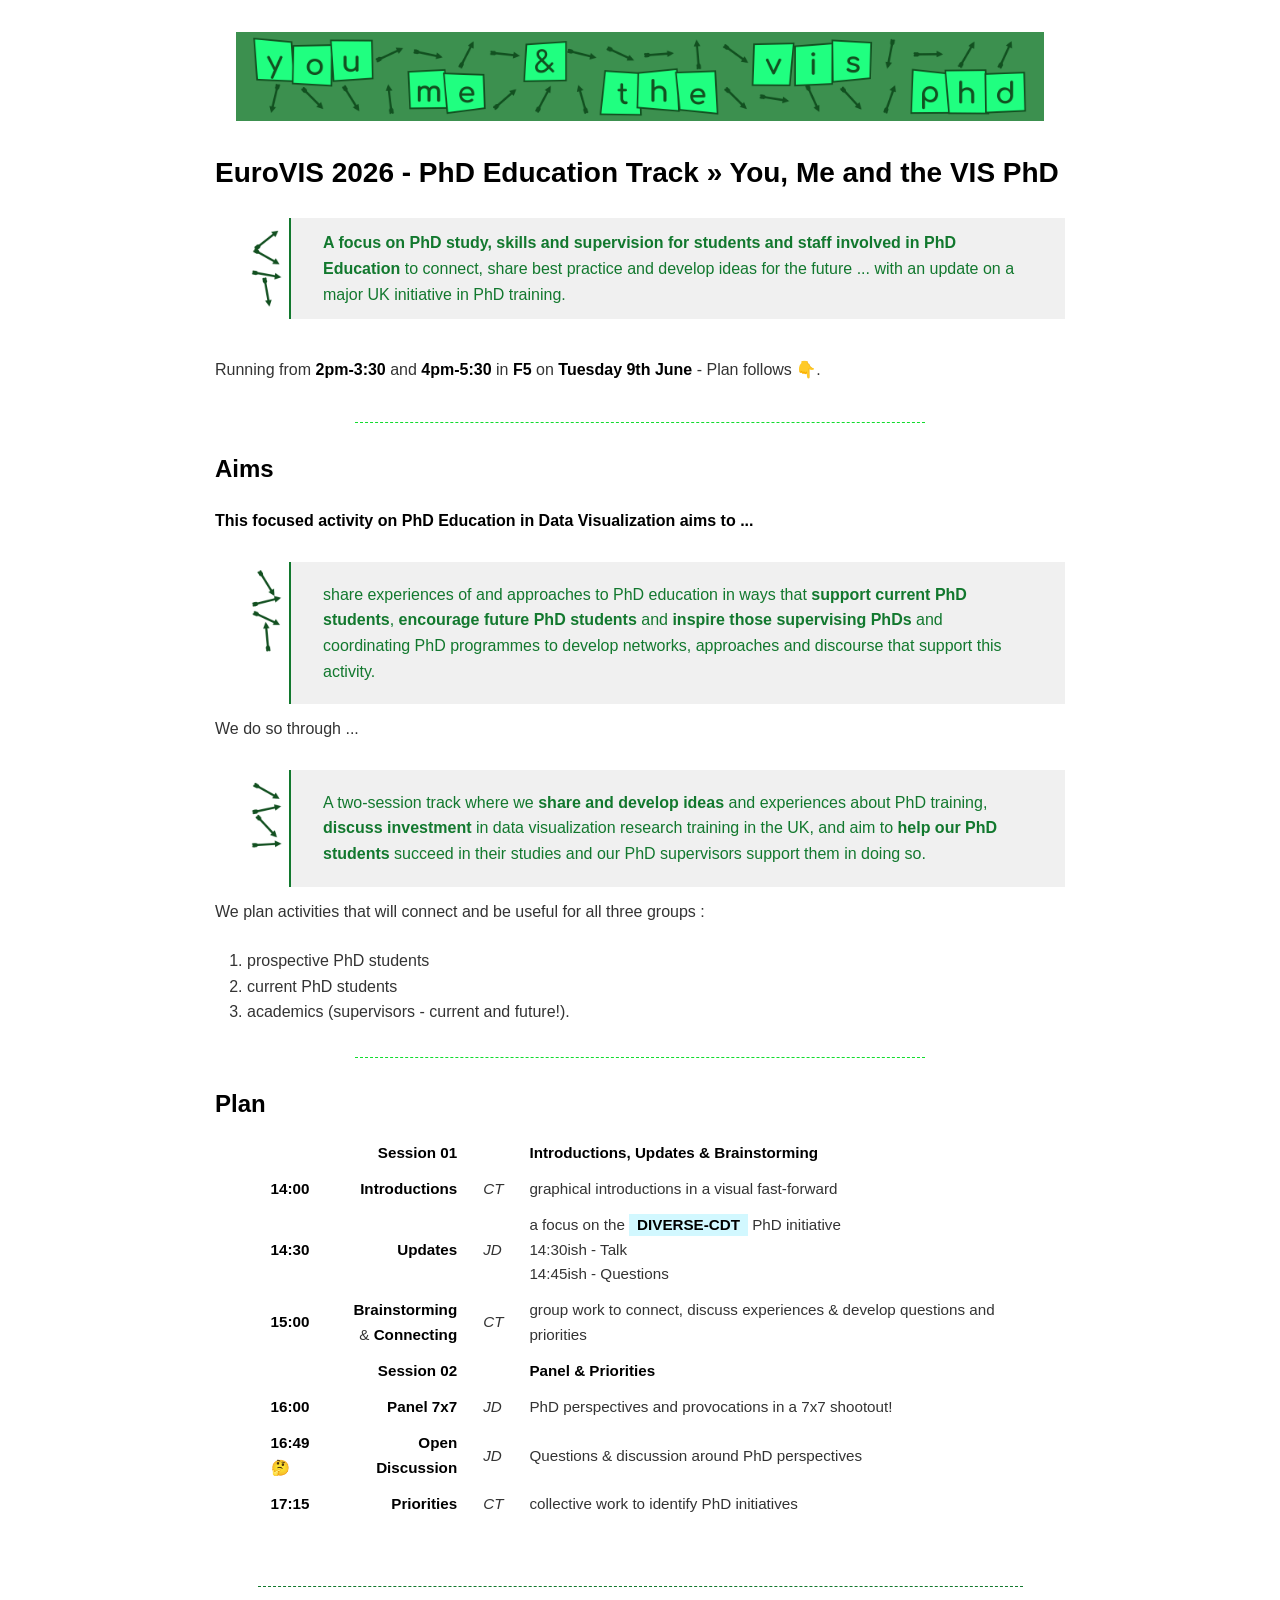
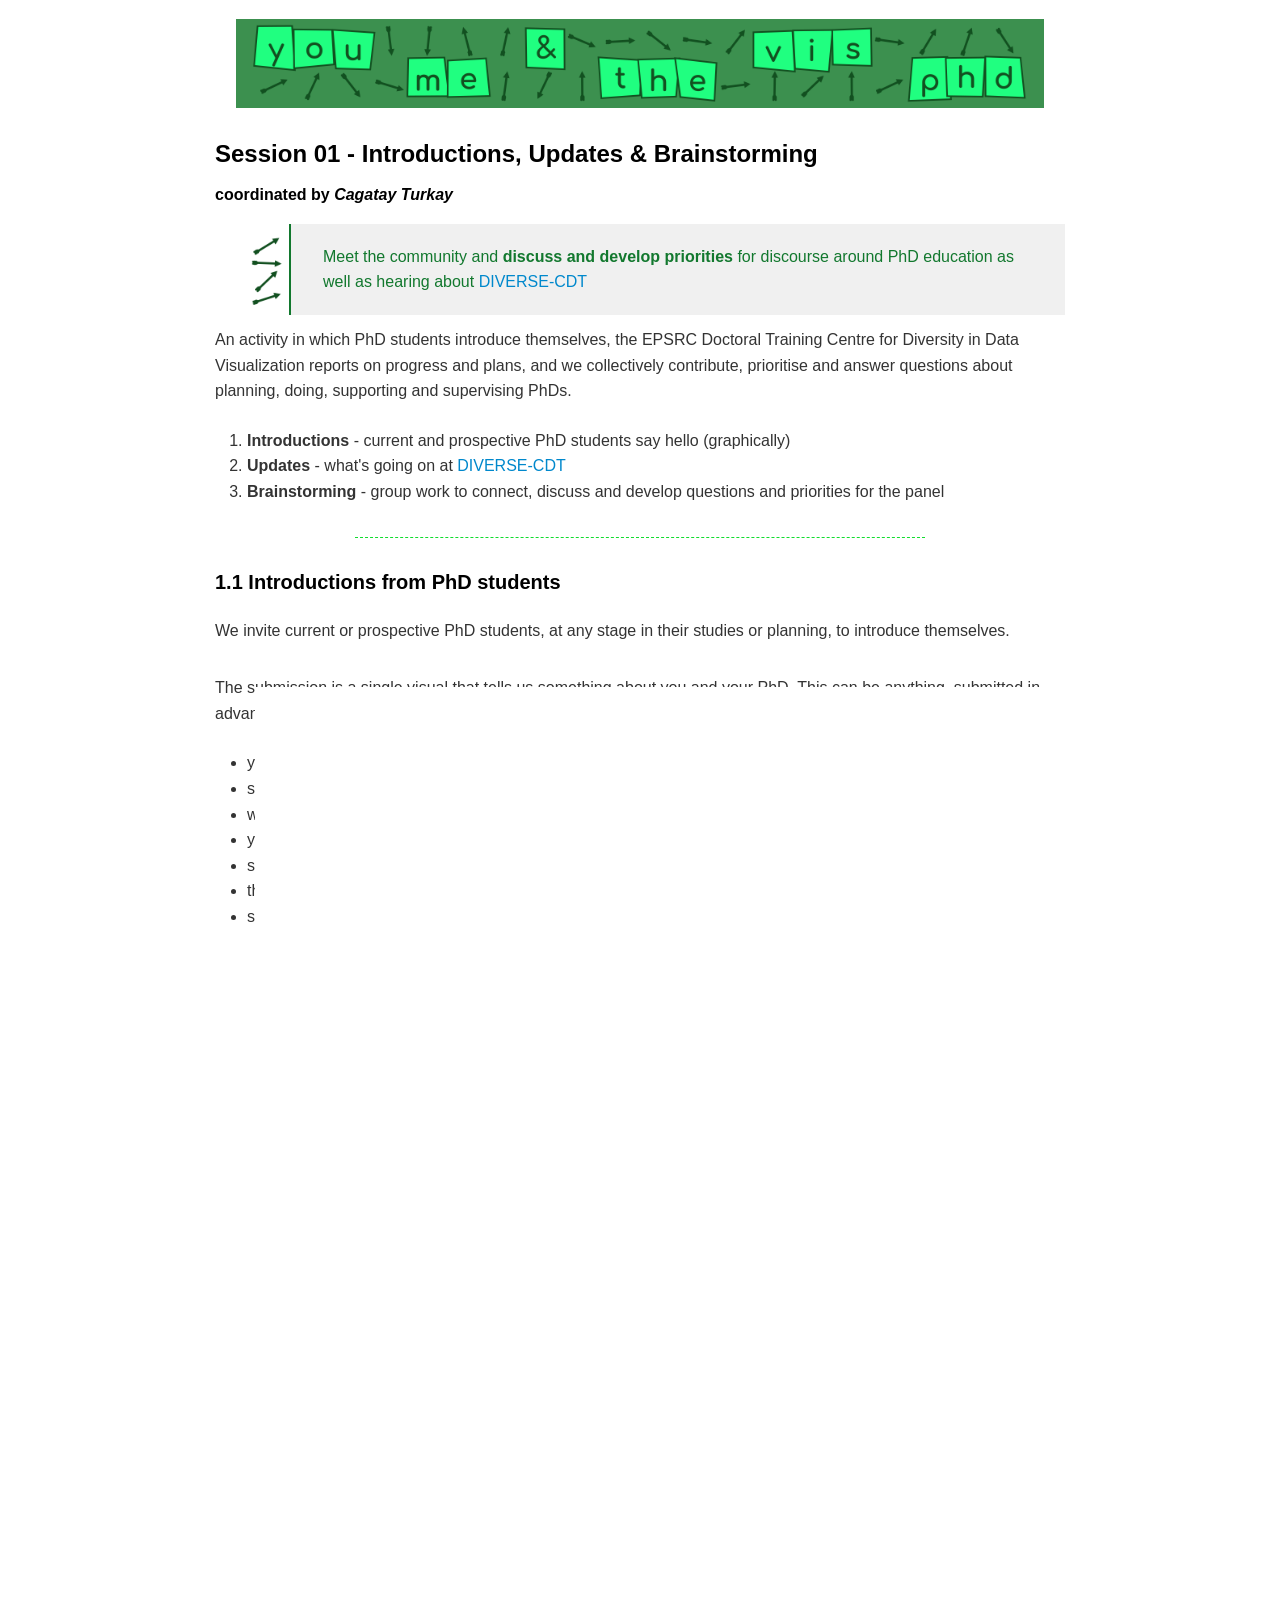
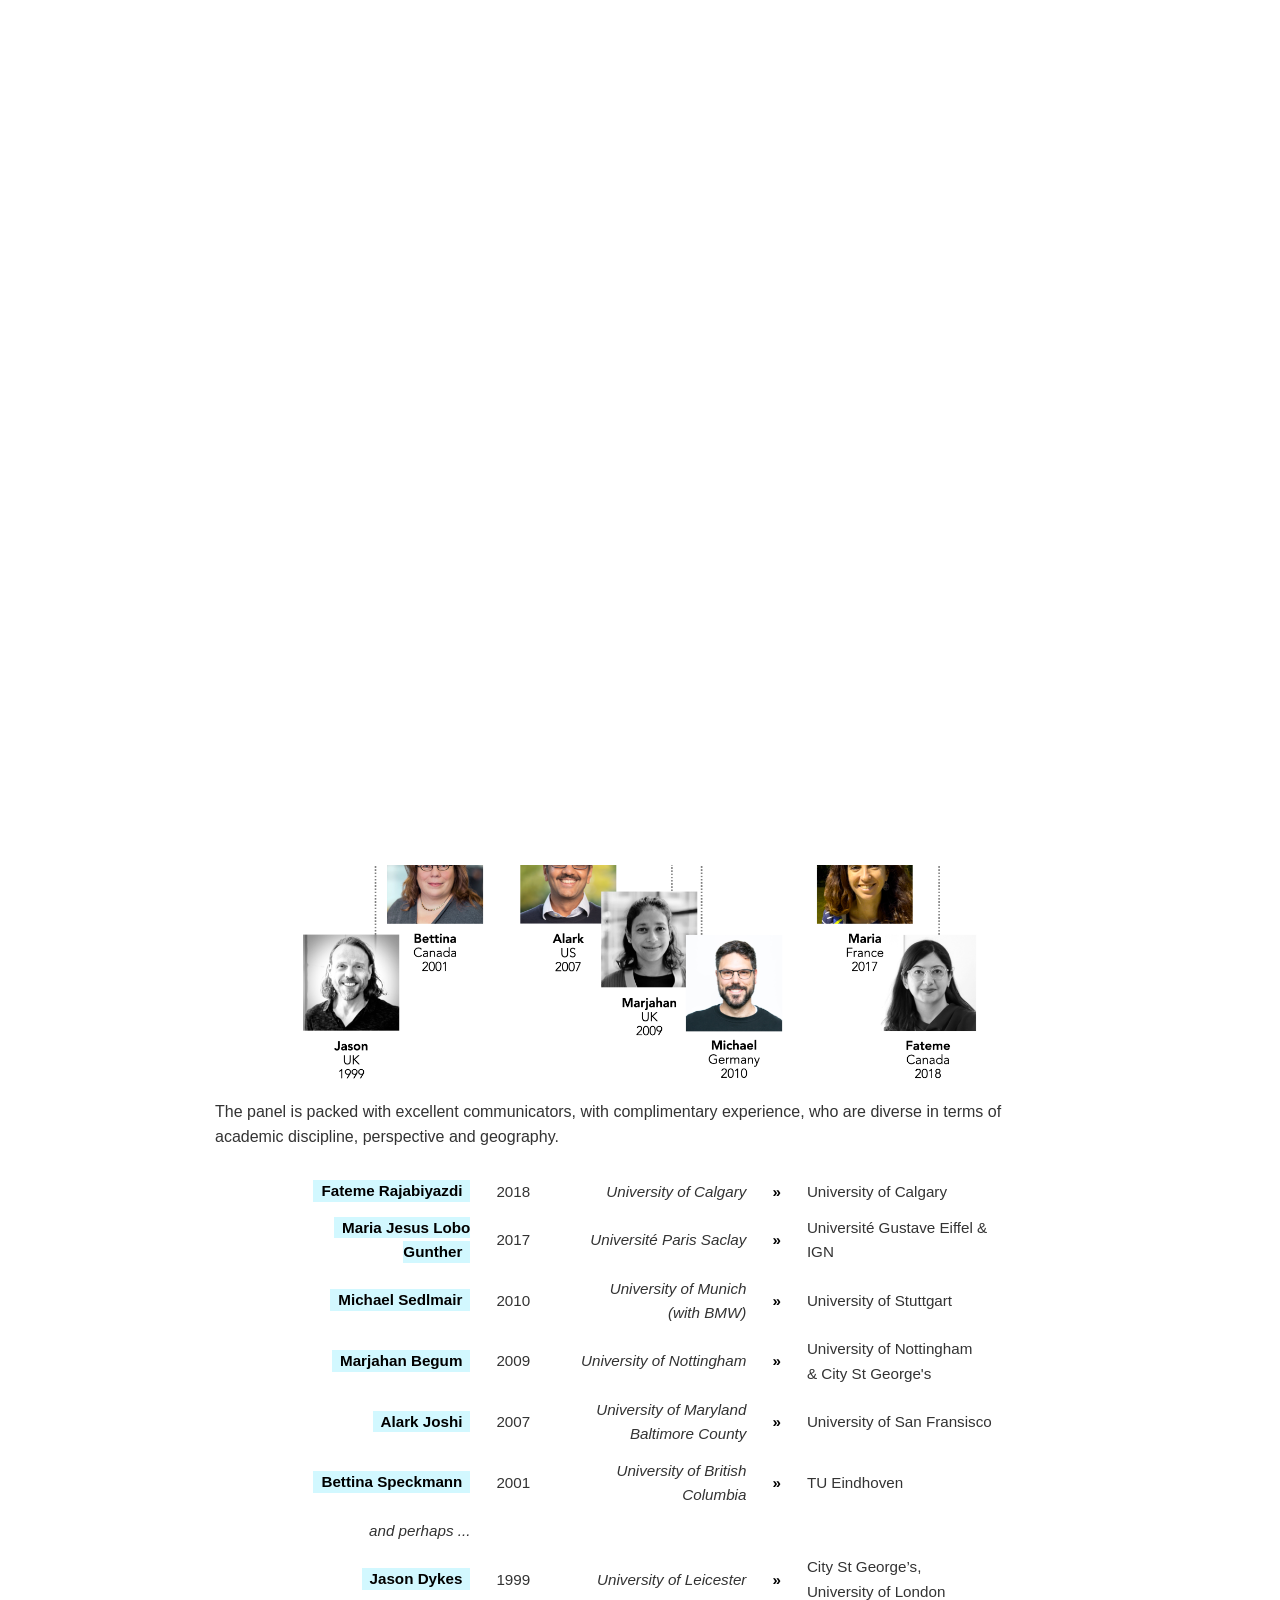
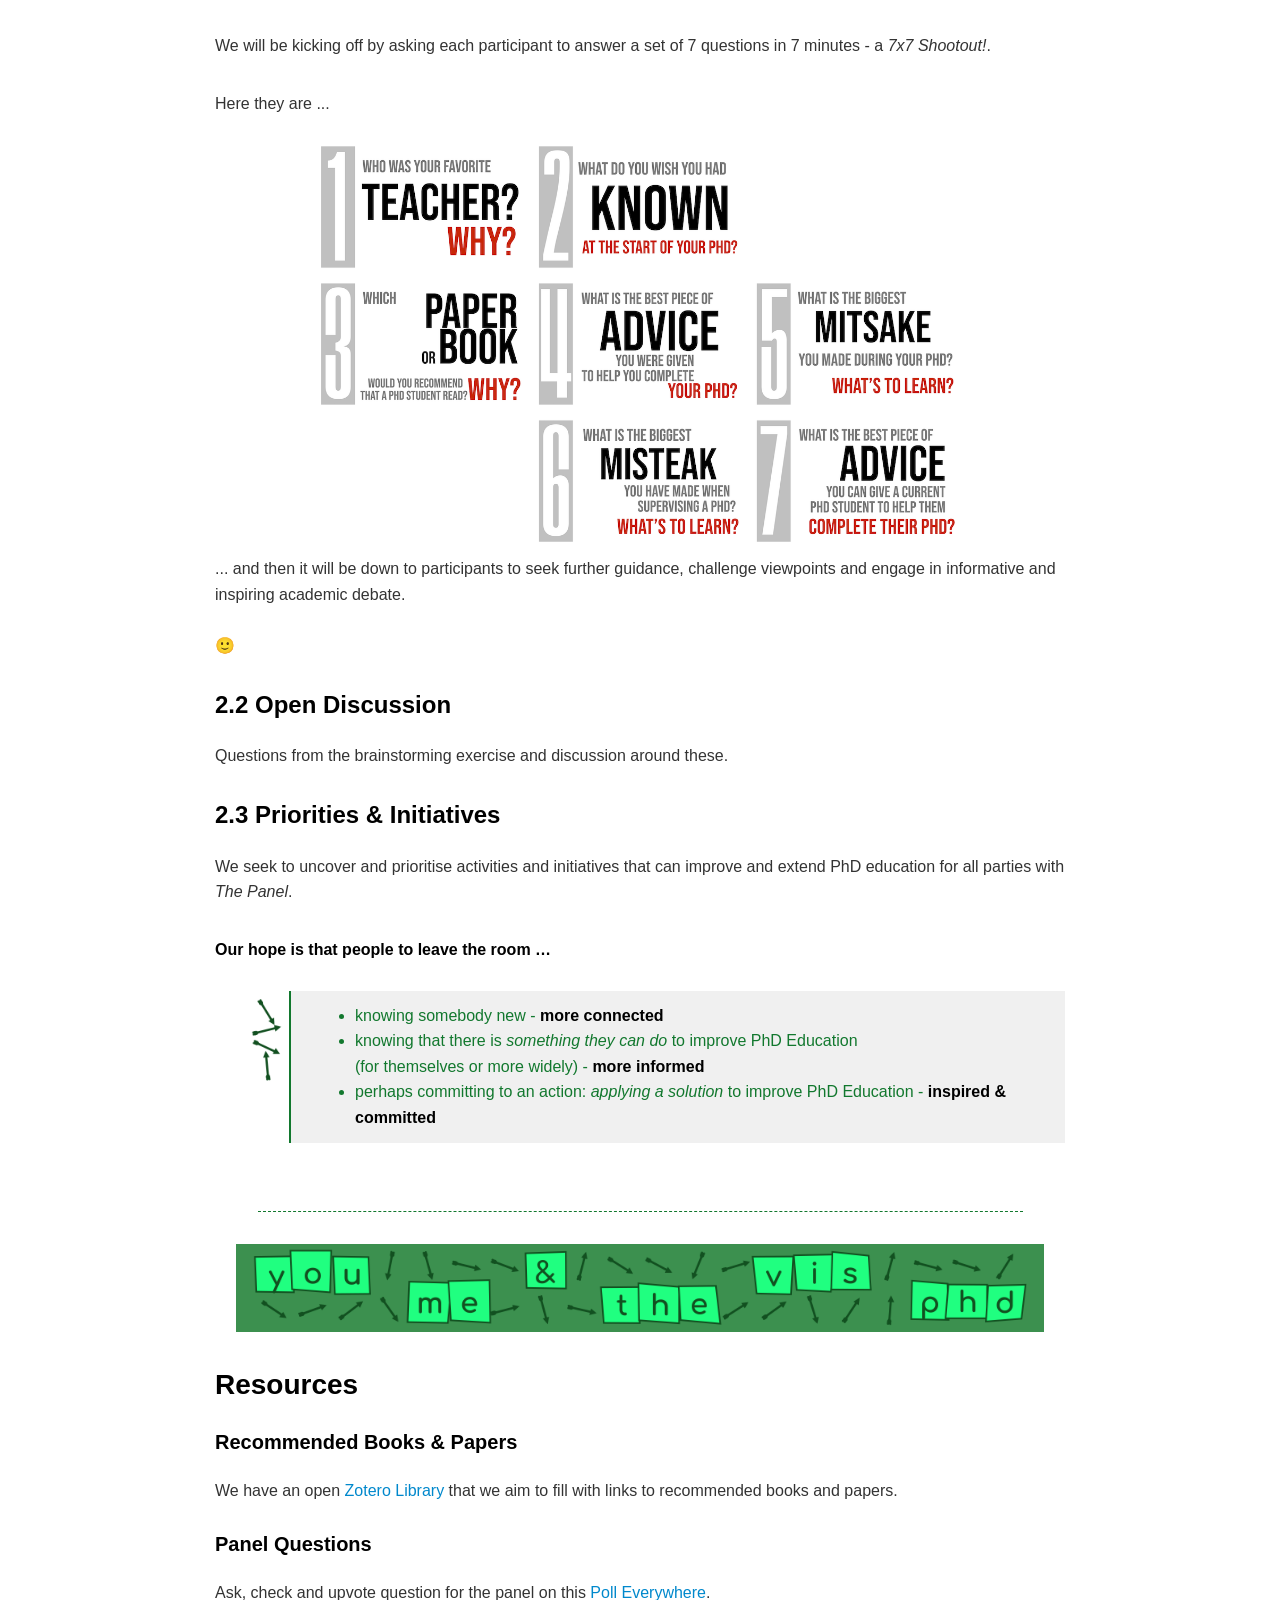
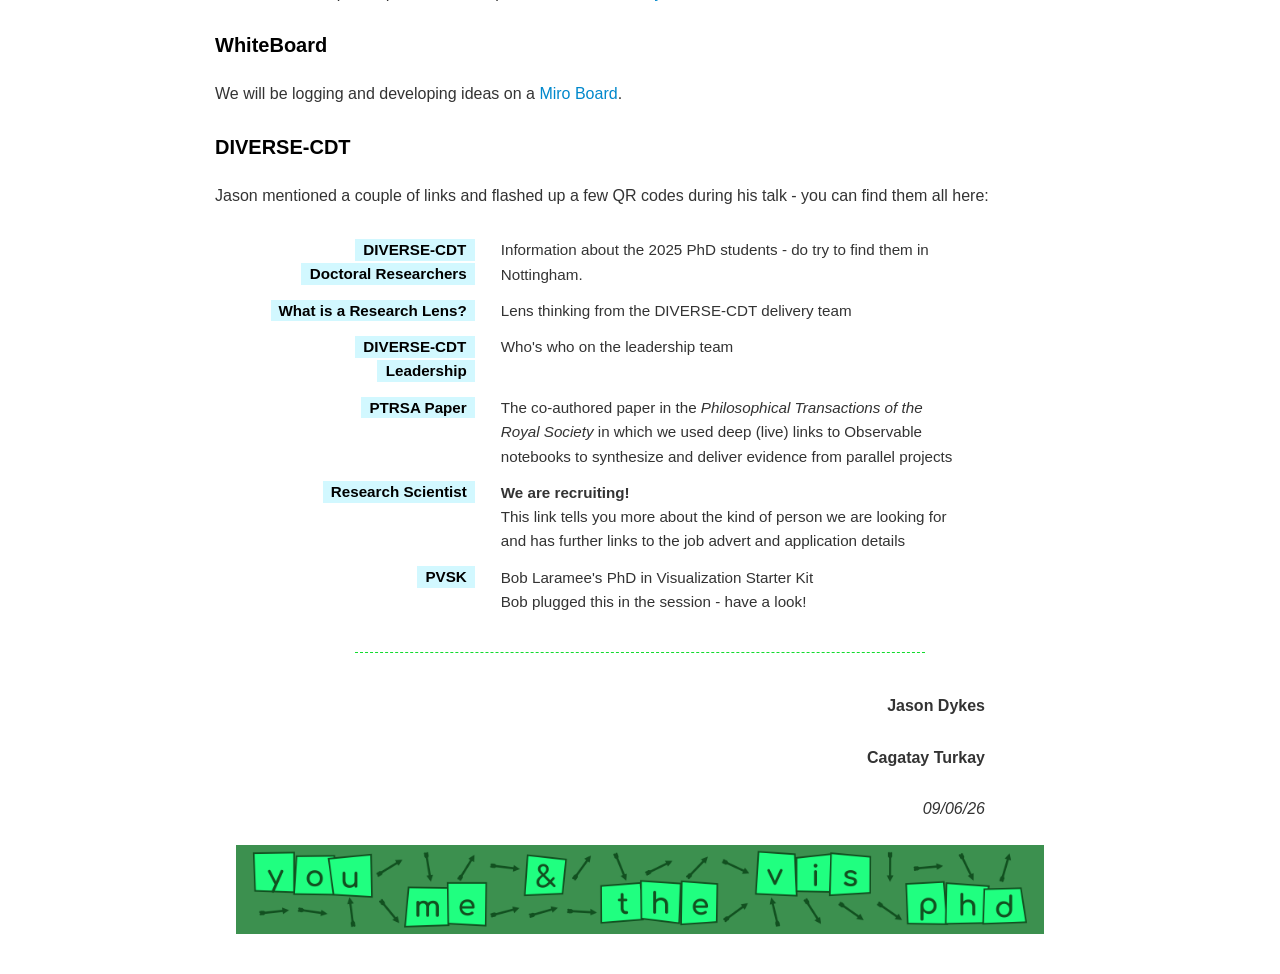
<file: docs/eurovis/index.html>
<!DOCTYPE html><html><head>
      <title>index</title>
      <meta charset="utf-8">
      <meta name="viewport" content="width=device-width, initial-scale=1.0">
      
      <link rel="stylesheet" href="file:////Users/j.dykes/.vscode/extensions/gicentre.markdown-preview-enhanced-with-litvis-0.31.0/node_modules/mume-with-litvis/dependencies/katex/katex.min.css">
      
      
      
      
      
      
      
      
      
      <style>
      /**
 * prism.js Github theme based on GitHub's theme.
 * @author Sam Clarke
 */
code[class*="language-"],
pre[class*="language-"] {
  color: #333;
  background: none;
  font-family: Consolas, "Liberation Mono", Menlo, Courier, monospace;
  text-align: left;
  white-space: pre;
  word-spacing: normal;
  word-break: normal;
  word-wrap: normal;
  line-height: 1.4;

  -moz-tab-size: 8;
  -o-tab-size: 8;
  tab-size: 8;

  -webkit-hyphens: none;
  -moz-hyphens: none;
  -ms-hyphens: none;
  hyphens: none;
}

/* Code blocks */
pre[class*="language-"] {
  padding: .8em;
  overflow: auto;
  /* border: 1px solid #ddd; */
  border-radius: 3px;
  /* background: #fff; */
  background: #f5f5f5;
}

/* Inline code */
:not(pre) > code[class*="language-"] {
  padding: .1em;
  border-radius: .3em;
  white-space: normal;
  background: #f5f5f5;
}

.token.comment,
.token.blockquote {
  color: #969896;
}

.token.cdata {
  color: #183691;
}

.token.doctype,
.token.punctuation,
.token.variable,
.token.macro.property {
  color: #333;
}

.token.operator,
.token.important,
.token.keyword,
.token.rule,
.token.builtin {
  color: #a71d5d;
}

.token.string,
.token.url,
.token.regex,
.token.attr-value {
  color: #183691;
}

.token.property,
.token.number,
.token.boolean,
.token.entity,
.token.atrule,
.token.constant,
.token.symbol,
.token.command,
.token.code {
  color: #0086b3;
}

.token.tag,
.token.selector,
.token.prolog {
  color: #63a35c;
}

.token.function,
.token.namespace,
.token.pseudo-element,
.token.class,
.token.class-name,
.token.pseudo-class,
.token.id,
.token.url-reference .token.variable,
.token.attr-name {
  color: #795da3;
}

.token.entity {
  cursor: help;
}

.token.title,
.token.title .token.punctuation {
  font-weight: bold;
  color: #1d3e81;
}

.token.list {
  color: #ed6a43;
}

.token.inserted {
  background-color: #eaffea;
  color: #55a532;
}

.token.deleted {
  background-color: #ffecec;
  color: #bd2c00;
}

.token.bold {
  font-weight: bold;
}

.token.italic {
  font-style: italic;
}


/* JSON */
.language-json .token.property {
  color: #183691;
}

.language-markup .token.tag .token.punctuation {
  color: #333;
}

/* CSS */
code.language-css,
.language-css .token.function {
  color: #0086b3;
}

/* YAML */
.language-yaml .token.atrule {
  color: #63a35c;
}

code.language-yaml {
  color: #183691;
}

/* Ruby */
.language-ruby .token.function {
  color: #333;
}

/* Markdown */
.language-markdown .token.url {
  color: #795da3;
}

/* Makefile */
.language-makefile .token.symbol {
  color: #795da3;
}

.language-makefile .token.variable {
  color: #183691;
}

.language-makefile .token.builtin {
  color: #0086b3;
}

/* Bash */
.language-bash .token.keyword {
  color: #0086b3;
}

/* highlight */
pre[data-line] {
  position: relative;
  padding: 1em 0 1em 3em;
}
pre[data-line] .line-highlight-wrapper {
  position: absolute;
  top: 0;
  left: 0;
  background-color: transparent;
  display: block;
  width: 100%;
}

pre[data-line] .line-highlight {
  position: absolute;
  left: 0;
  right: 0;
  padding: inherit 0;
  margin-top: 1em;
  background: hsla(24, 20%, 50%,.08);
  background: linear-gradient(to right, hsla(24, 20%, 50%,.1) 70%, hsla(24, 20%, 50%,0));
  pointer-events: none;
  line-height: inherit;
  white-space: pre;
}

pre[data-line] .line-highlight:before, 
pre[data-line] .line-highlight[data-end]:after {
  content: attr(data-start);
  position: absolute;
  top: .4em;
  left: .6em;
  min-width: 1em;
  padding: 0 .5em;
  background-color: hsla(24, 20%, 50%,.4);
  color: hsl(24, 20%, 95%);
  font: bold 65%/1.5 sans-serif;
  text-align: center;
  vertical-align: .3em;
  border-radius: 999px;
  text-shadow: none;
  box-shadow: 0 1px white;
}

pre[data-line] .line-highlight[data-end]:after {
  content: attr(data-end);
  top: auto;
  bottom: .4em;
}html body{font-family:"Helvetica Neue",Helvetica,"Segoe UI",Arial,freesans,sans-serif;font-size:16px;line-height:1.6;color:#333;background-color:#fff;overflow:initial;box-sizing:border-box;word-wrap:break-word}html body>:first-child{margin-top:0}html body h1,html body h2,html body h3,html body h4,html body h5,html body h6{line-height:1.2;margin-top:1em;margin-bottom:16px;color:#000}html body h1{font-size:2.25em;font-weight:300;padding-bottom:.3em}html body h2{font-size:1.75em;font-weight:400;padding-bottom:.3em}html body h3{font-size:1.5em;font-weight:500}html body h4{font-size:1.25em;font-weight:600}html body h5{font-size:1.1em;font-weight:600}html body h6{font-size:1em;font-weight:600}html body h1,html body h2,html body h3,html body h4,html body h5{font-weight:600}html body h5{font-size:1em}html body h6{color:#5c5c5c}html body strong{color:#000}html body del{color:#5c5c5c}html body a:not([href]){color:inherit;text-decoration:none}html body a{color:#08c;text-decoration:none}html body a:hover{color:#00a3f5;text-decoration:none}html body img{max-width:100%}html body>p{margin-top:0;margin-bottom:16px;word-wrap:break-word}html body>ul,html body>ol{margin-bottom:16px}html body ul,html body ol{padding-left:2em}html body ul.no-list,html body ol.no-list{padding:0;list-style-type:none}html body ul ul,html body ul ol,html body ol ol,html body ol ul{margin-top:0;margin-bottom:0}html body li{margin-bottom:0}html body li.task-list-item{list-style:none}html body li>p{margin-top:0;margin-bottom:0}html body .task-list-item-checkbox{margin:0 .2em .25em -1.8em;vertical-align:middle}html body .task-list-item-checkbox:hover{cursor:pointer}html body blockquote{margin:16px 0;font-size:inherit;padding:0 15px;color:#5c5c5c;background-color:#f0f0f0;border-left:4px solid #d6d6d6}html body blockquote>:first-child{margin-top:0}html body blockquote>:last-child{margin-bottom:0}html body hr{height:4px;margin:32px 0;background-color:#d6d6d6;border:0 none}html body table{margin:10px 0 15px 0;border-collapse:collapse;border-spacing:0;display:block;width:100%;overflow:auto;word-break:normal;word-break:keep-all}html body table th{font-weight:bold;color:#000}html body table td,html body table th{border:1px solid #d6d6d6;padding:6px 13px}html body dl{padding:0}html body dl dt{padding:0;margin-top:16px;font-size:1em;font-style:italic;font-weight:bold}html body dl dd{padding:0 16px;margin-bottom:16px}html body code{font-family:Menlo,Monaco,Consolas,'Courier New',monospace;font-size:.85em !important;color:#000;background-color:#f0f0f0;border-radius:3px;padding:.2em 0}html body code::before,html body code::after{letter-spacing:-0.2em;content:"\00a0"}html body pre>code{padding:0;margin:0;font-size:.85em !important;word-break:normal;white-space:pre;background:transparent;border:0}html body .highlight{margin-bottom:16px}html body .highlight pre,html body pre{padding:1em;overflow:auto;font-size:.85em !important;line-height:1.45;border:#d6d6d6;border-radius:3px}html body .highlight pre{margin-bottom:0;word-break:normal}html body pre code,html body pre tt{display:inline;max-width:initial;padding:0;margin:0;overflow:initial;line-height:inherit;word-wrap:normal;background-color:transparent;border:0}html body pre code:before,html body pre tt:before,html body pre code:after,html body pre tt:after{content:normal}html body p,html body blockquote,html body ul,html body ol,html body dl,html body pre{margin-top:0;margin-bottom:16px}html body kbd{color:#000;border:1px solid #d6d6d6;border-bottom:2px solid #c7c7c7;padding:2px 4px;background-color:#f0f0f0;border-radius:3px}@media print{html body{background-color:#fff}html body h1,html body h2,html body h3,html body h4,html body h5,html body h6{color:#000;page-break-after:avoid}html body blockquote{color:#5c5c5c}html body pre{page-break-inside:avoid}html body table{display:table}html body img{display:block;max-width:100%;max-height:100%}html body pre,html body code{word-wrap:break-word;white-space:pre}}.markdown-preview{width:100%;height:100%;box-sizing:border-box}.markdown-preview .pagebreak,.markdown-preview .newpage{page-break-before:always}.markdown-preview pre.line-numbers{position:relative;padding-left:3.8em;counter-reset:linenumber}.markdown-preview pre.line-numbers>code{position:relative}.markdown-preview pre.line-numbers .line-numbers-rows{position:absolute;pointer-events:none;top:1em;font-size:100%;left:0;width:3em;letter-spacing:-1px;border-right:1px solid #999;-webkit-user-select:none;-moz-user-select:none;-ms-user-select:none;user-select:none}.markdown-preview pre.line-numbers .line-numbers-rows>span{pointer-events:none;display:block;counter-increment:linenumber}.markdown-preview pre.line-numbers .line-numbers-rows>span:before{content:counter(linenumber);color:#999;display:block;padding-right:.8em;text-align:right}.markdown-preview .mathjax-exps .MathJax_Display{text-align:center !important}.markdown-preview:not([for="preview"]) .code-chunk .btn-group{display:none}.markdown-preview:not([for="preview"]) .code-chunk .status{display:none}.markdown-preview:not([for="preview"]) .code-chunk .output-div{margin-bottom:16px}.markdown-preview .md-toc{padding:0}.markdown-preview .md-toc .md-toc-link-wrapper .md-toc-link{display:inline;padding:.25rem 0}.markdown-preview .md-toc .md-toc-link-wrapper .md-toc-link p,.markdown-preview .md-toc .md-toc-link-wrapper .md-toc-link div{display:inline}.markdown-preview .md-toc .md-toc-link-wrapper.highlighted .md-toc-link{font-weight:800}.scrollbar-style::-webkit-scrollbar{width:8px}.scrollbar-style::-webkit-scrollbar-track{border-radius:10px;background-color:transparent}.scrollbar-style::-webkit-scrollbar-thumb{border-radius:5px;background-color:rgba(150,150,150,0.66);border:4px solid rgba(150,150,150,0.66);background-clip:content-box}html body[for="html-export"]:not([data-presentation-mode]){position:relative;width:100%;height:100%;top:0;left:0;margin:0;padding:0;overflow:auto}html body[for="html-export"]:not([data-presentation-mode]) .markdown-preview{position:relative;top:0}@media screen and (min-width:914px){html body[for="html-export"]:not([data-presentation-mode]) .markdown-preview{padding:2em calc(50% - 457px + 2em)}}@media screen and (max-width:914px){html body[for="html-export"]:not([data-presentation-mode]) .markdown-preview{padding:2em}}@media screen and (max-width:450px){html body[for="html-export"]:not([data-presentation-mode]) .markdown-preview{font-size:14px !important;padding:1em}}@media print{html body[for="html-export"]:not([data-presentation-mode]) #sidebar-toc-btn{display:none}}html body[for="html-export"]:not([data-presentation-mode]) #sidebar-toc-btn{position:fixed;bottom:8px;left:8px;font-size:28px;cursor:pointer;color:inherit;z-index:99;width:32px;text-align:center;opacity:.4}html body[for="html-export"]:not([data-presentation-mode])[html-show-sidebar-toc] #sidebar-toc-btn{opacity:1}html body[for="html-export"]:not([data-presentation-mode])[html-show-sidebar-toc] .md-sidebar-toc{position:fixed;top:0;left:0;width:300px;height:100%;padding:32px 0 48px 0;font-size:14px;box-shadow:0 0 4px rgba(150,150,150,0.33);box-sizing:border-box;overflow:auto;background-color:inherit}html body[for="html-export"]:not([data-presentation-mode])[html-show-sidebar-toc] .md-sidebar-toc::-webkit-scrollbar{width:8px}html body[for="html-export"]:not([data-presentation-mode])[html-show-sidebar-toc] .md-sidebar-toc::-webkit-scrollbar-track{border-radius:10px;background-color:transparent}html body[for="html-export"]:not([data-presentation-mode])[html-show-sidebar-toc] .md-sidebar-toc::-webkit-scrollbar-thumb{border-radius:5px;background-color:rgba(150,150,150,0.66);border:4px solid rgba(150,150,150,0.66);background-clip:content-box}html body[for="html-export"]:not([data-presentation-mode])[html-show-sidebar-toc] .md-sidebar-toc a{text-decoration:none}html body[for="html-export"]:not([data-presentation-mode])[html-show-sidebar-toc] .md-sidebar-toc .md-toc{padding:0 16px}html body[for="html-export"]:not([data-presentation-mode])[html-show-sidebar-toc] .md-sidebar-toc .md-toc .md-toc-link-wrapper .md-toc-link{display:inline;padding:.25rem 0}html body[for="html-export"]:not([data-presentation-mode])[html-show-sidebar-toc] .md-sidebar-toc .md-toc .md-toc-link-wrapper .md-toc-link p,html body[for="html-export"]:not([data-presentation-mode])[html-show-sidebar-toc] .md-sidebar-toc .md-toc .md-toc-link-wrapper .md-toc-link div{display:inline}html body[for="html-export"]:not([data-presentation-mode])[html-show-sidebar-toc] .md-sidebar-toc .md-toc .md-toc-link-wrapper.highlighted .md-toc-link{font-weight:800}html body[for="html-export"]:not([data-presentation-mode])[html-show-sidebar-toc] .markdown-preview{left:300px;width:calc(100% -  300px);padding:2em calc(50% - 457px -  300px/2);margin:0;box-sizing:border-box}@media screen and (max-width:1274px){html body[for="html-export"]:not([data-presentation-mode])[html-show-sidebar-toc] .markdown-preview{padding:2em}}@media screen and (max-width:450px){html body[for="html-export"]:not([data-presentation-mode])[html-show-sidebar-toc] .markdown-preview{width:100%}}html body[for="html-export"]:not([data-presentation-mode]):not([html-show-sidebar-toc]) .markdown-preview{left:50%;transform:translateX(-50%)}html body[for="html-export"]:not([data-presentation-mode]):not([html-show-sidebar-toc]) .md-sidebar-toc{display:none}
/* Please visit the URL below for more information: */
/*   https://shd101wyy.github.io/markdown-preview-enhanced/#/customize-css */

      </style>
    </head>
    <body for="html-export">
      <div class="mume markdown-preview  ">
      
  <link href="https://fonts.googleapis.com/css2?family=Roboto&amp;display=swap" rel="stylesheet">
    <title>EuroVIS 2026 : You, Me &amp; the VIS PhD</title>
<img src="./img/eurovisPhDlogo.004.png" width="95%" style="margin-left:2.5%;margin-right:2.5%">
<h2 class="mume-header" id="eurovis-2026---phd-education-track-raquo-you-me-and-the-vis-phd">EuroVIS 2026 - PhD Education Track &#xBB; You, Me and the VIS PhD</h2>

<style>
  /* background-color:#56AC6840; */
    body{font-family: 'Roboto', sans-serif;  background-color: rgba(32 255 128 / 0.0)}
    blockquote {
      border:none; background-color: rgba(32 255 128 / 0.4);
      padding:1rem 4rem 1rem 4rem; margin:1rem 0px 1rem 0px;
      color:rgb(18, 120, 46)
      }
    img {margin:0px; padding:0px; border:none; background-color:rgba(32 255 128 / 0.0);}
    p {padding-top:0.5em; padding-bottom:0.5em}
    h1 a {display:none}
    h2 {font-size:110%}
    .footer {color:rgba(0,0,0,0) !important; font-size:0px}
    .footer a {color:rgba(0,0,0,0) !important; font-size:0px}
    .footer #text {display:none !important; font-size:0px}
    .footer a {display:none !important; font-size:0px}
    hr {height:10px; color:#f0c0c0; border:1px dashed #f0f0f0}
    /* h2 {background-color:#50ff6030; color:#f0f0f030; padding:0.5rem 2rem 0.5rem 2rem} */
    .quote-box {
      display: flex;
      align-items: flex-start; /* aligns top edges */
      gap: 2px; /* space between image and quote */
      padding-left:2rem;
    }

    .quote-box img {
      width: 40px; /* adjust size */
      height: auto;
      margin-top:0.5rem;
    }

    .quote-box blockquote {
      border:none;
      font-style: normal;       color:rgb(18, 120, 46);
      padding:0.75rem 2rem 0.75rem 2rem;
      margin:0.25rem 0px 0.25rem 0px;
      border-left:2px solid rgb(18,120,46);
    }

    html body table {
      font-size:95%; border:none; background-color:#ffffff; 
      padding-left: 5%;
      padding-right: 5%;
      width: 100%;
      border-collapse: collapse;

    }
    html body table tr td {
      border:solid 0px #fff; background-color:#ffffff
    }
    html body table th {
      border:solid 0px #fff; display:none;
    }
    html body table tr {
      border:solid 0px #fff;
    }
    html body table tr td a {
      color:#2020a0; background-color:rgba(32 220 255 / 0.2); padding:0.15rem 0.5rem 0.15rem 0.5rem; 
    }
</style>
<div class="quote-box">
  <img src="./img/arrows.004.png" alt="quote bullet">
  <blockquote>
<b>A focus on PhD study, skills and supervision for students and staff involved in PhD Education</b> to connect, share best practice and develop ideas for the future ... with an update on a major UK initiative in PhD training.
  </blockquote>
</div>
<br>
<p>Running from <strong>2pm-3:30</strong> and <strong>4pm-5:30</strong> in <strong>F5</strong> on <strong>Tuesday 9th June</strong> - Plan follows &#x1F447;.</p>
<hr style="height:0px; border-top:1px dashed rgb(18,220,46); background-color:rgb(255,255,255); width:67%;margin: 0 auto; margin-top:2rem; margin-bottom:2rem">
<h3 class="mume-header" id="aims">Aims</h3>

<p><strong>This focused activity on PhD Education in Data Visualization aims to ...</strong></p>
<div class="quote-box">
  <img src="./img/arrows.001.png" alt="quote bullet">
  <blockquote>
<p>share experiences of and approaches to PhD education in ways that <b>support current PhD students</b>, <b>encourage future PhD students</b> and <b>inspire those supervising PhDs</b> and coordinating PhD programmes to develop networks, approaches and discourse that support this activity.</p>
  </blockquote>
</div>
<p>We do so through ...</p>
<div class="quote-box">
  <img src="./img/arrows.002.png" alt="quote bullet">
  <blockquote>
<p>A two-session track where we <b>share and develop ideas</b> and experiences about PhD training, <b>discuss  investment</b> in data visualization research training in the UK, and aim to <b>help our PhD students</b> succeed in their studies and our PhD supervisors support them in doing so.</p>
  </blockquote>
</div>
<p>We plan activities that will connect and be useful for all three groups :</p>
<ol>
<li>prospective PhD students</li>
<li>current PhD students</li>
<li>academics (supervisors - current and future!).</li>
</ol>
<hr style="height:0px; border-top:1px dashed rgb(18,220,46); background-color:rgb(255,255,255); width:67%;margin: 0 auto; margin-top:2rem; margin-bottom:2rem;">
<h3 class="mume-header" id="plan">Plan</h3>

<table>
<thead>
<tr>
<th>When?</th>
<th style="text-align:right">What?</th>
<th>Lead?</th>
<th>&#xA0;</th>
</tr>
</thead>
<tbody>
<tr>
<td></td>
<td style="text-align:right"><strong>Session 01</strong></td>
<td></td>
<td><strong>Introductions, Updates &amp; Brainstorming</strong></td>
</tr>
<tr>
<td><strong>14:00</strong></td>
<td style="text-align:right"><strong>Introductions</strong></td>
<td><em>CT</em></td>
<td>graphical introductions in a visual fast-forward</td>
</tr>
<tr>
<td><strong>14:30</strong></td>
<td style="text-align:right"><strong>Updates</strong></td>
<td><em>JD</em></td>
<td>a focus on the <a href="https://diverse-cdt.ac.uk/"><strong>DIVERSE-CDT</strong></a> PhD initiative<br>14:30ish - Talk<br>14:45ish - Questions<br></td>
</tr>
<tr>
<td><strong>15:00</strong></td>
<td style="text-align:right"><strong>Brainstorming</strong><br>&amp; <strong>Connecting</strong></td>
<td><em>CT</em></td>
<td>group work to connect, discuss experiences &amp; develop questions and priorities</td>
</tr>
<tr>
<td></td>
<td style="text-align:right"><strong>Session 02</strong></td>
<td></td>
<td><strong>Panel &amp; Priorities</strong></td>
</tr>
<tr>
<td><strong>16:00</strong></td>
<td style="text-align:right"><strong>Panel 7x7</strong></td>
<td><em>JD</em></td>
<td>PhD perspectives and provocations in a 7x7 shootout!</td>
</tr>
<tr>
<td><strong>16:49</strong><br>&#x1F914;</td>
<td style="text-align:right"><strong>Open Discussion</strong></td>
<td><em>JD</em></td>
<td>Questions &amp; discussion around PhD perspectives</td>
</tr>
<tr>
<td><strong>17:15</strong></td>
<td style="text-align:right"><strong>Priorities</strong></td>
<td><em>CT</em></td>
<td>collective work to identify PhD initiatives</td>
</tr>
</tbody>
</table>
<hr style="height:0px; border-top:1px dashed rgb(18,120,46); background-color:rgb(255,255,255); width:90%;margin: 0 auto; padding:1rem 0px 1rem 0px; margin-top:4rem">
<img src="./img/eurovisPhDlogo.001.png" width="95%" style="margin-left:2.5%;margin-right:2.5%">
<h3>Session 01 - Introductions, Updates &amp; Brainstorming</h3> 
<h5>coordinated by <em>Cagatay Turkay</em></h5>
<div class="quote-box">
  <img src="./img/arrows.003.png" alt="quote bullet">
  <blockquote>
<p>Meet the community and <b>discuss and develop priorities</b> for discourse around PhD education as well as hearing about <a href="https://diverse-cdt.ac.uk/">DIVERSE-CDT</a></p>
  </blockquote>
</div>
<p>An activity in which PhD students introduce themselves, the EPSRC Doctoral Training Centre for Diversity in Data Visualization reports on progress and plans, and we collectively contribute, prioritise and answer questions about planning, doing, supporting and supervising PhDs.</p>
<ol>
<li><b>Introductions</b> - current and prospective PhD students say hello (graphically)</li>
<li><b>Updates</b> - what&apos;s going on at <a href="https://diverse-cdt.ac.uk/">DIVERSE-CDT</a></li>
<li><b>Brainstorming</b> - group work to connect, discuss and develop questions and priorities for the panel</li>
</ol>
<hr style="height:0px; border-top:1px dashed rgb(18,220,46); background-color:rgb(255,255,255); width:67%;margin: 0 auto; margin-top:2rem; margin-bottom:2rem">
<h4 class="mume-header" id="11-introductions-from-phd-students">1.1 Introductions from PhD students</h4>

<p>We invite current or prospective PhD students, at any stage in their studies or planning, to introduce themselves.</p>
<p>The submission is a single visual that tells us something about you and your PhD. This can be anything, submitted in advance, but might involve:</p>
<ul>
<li>your approach to visualization / design</li>
<li>something important to your PhD</li>
<li>why you love visualization</li>
<li>your favourite / least favourite data vis</li>
<li>something about you (or your data, or your cat)</li>
<li>the future of visualization</li>
<li>something you care about</li>
</ul>
<p>You can request a 1, 3 or 5 minute presentation during the submission and we do our best to fit that in during the day!</p>
<p><del>Deadline <strong>01 May 2026 (Anywhere on Earth)</strong></del></p>
<p>New Deadline <strong>31 May 2026 (Anywhere on Earth)</strong></p>
<p>Submit your visual (PDF) and details <a href="https://docs.google.com/forms/d/e/1FAIpQLSfRlecXFRfDxf9SgmfccJmDEGJYRcz6c02BsAQ_LuViZ-KNTQ/viewform?usp=sharing&amp;ouid=103543335356597978812">through this Google Form</a>.</p>
<h4 class="mume-header" id="12-updates">1.2 Updates</h4>

<p>Find out about <a href="https://diverse-cdt.ac.uk/"><strong>DIVERSE-CDT</strong></a> the UK&apos;s new <em>Doctoral Training Centre for Diversity in Data Visualization</em>, hosted at the <em>University of Warwick</em> and <em>City St George&apos;s, University of London</em>.</p>
<p>This innovative PhD program in <em>Data Visualization</em> is delivering research training for 60 PhD students in the UK over the next decade.</p>
<p>Come and hear the latest, and ask questions about, and get involved in this significant initiative in PhD education.</p>
<h4 class="mume-header" id="13-brainstorming">1.3 Brainstorming</h4>

<p>Working in small groups those undertaking, and having completed PhDs, participate in loosely structured discussion to :</p>
<ol>
<li>get to know each other</li>
<li>discuss PhD experiences</li>
<li>develop questions and priorities for <em>The Panel</em></li>
</ol>
<hr style="height:0px; border-top:1px dashed rgb(18,120,46); background-color:rgb(255,255,255); width:90%;margin: 0 auto; padding:1rem 0px 1rem 0px; margin-top:4rem">
<img src="./img/eurovisPhDlogo.002.png" width="95%" style="margin-left:2.5%;margin-right:2.5%">
<h3>Session 02 - The Panel - Diversity &amp; Priority</h3> 
<h5>coordinated by <em>Jason Dykes</em></h5>
<div class="quote-box">
  <img src="./img/arrows.004.png" alt="quote bullet">
  <blockquote>
<p>A diverse panel, in which PhD <b>experiences are introduced and discussed</b> and priorities for supporting, enhancing and extending PhD education are identified.</p>
  </blockquote>
</div>
<p>
Hear from and connect with a diverse panel of guest participants who have acquired PhDs. Learn from their experiences of study and supervision and grill them with questions as we discuss and identify priorities for improving and widening PhD study.
</p>
<ol>
<li><b>Panel Discussion</b></li>
<li><b>Open Discussion</b></li>
</ol>
<hr style="height:0px; border-top:1px dashed rgb(18,220,46); background-color:rgb(255,255,255); width:67%;margin: 0 auto; margin-top:2rem; margin-bottom:2rem">
<h3 class="mume-header" id="21-panel-discussion">2.1 Panel Discussion</h3>

<p>A lively <em>panel discussion</em> in which experiences of supervision are introduced and discussed, and open questions are addressed in a structured session with the old hands that will include plenty of audience participation!</p>
<img src="./who/euroVIS.phdPanelists.png" style="display: block; width:80%; max-width: 900px; margin: 0 auto">
<p>The panel is packed with excellent communicators, with complimentary experience, who are diverse in terms of academic discipline, perspective and geography.</p>
<table>
<thead>
<tr>
<th style="text-align:right">&#xA0;</th>
<th style="text-align:center">&#xA0;</th>
<th style="text-align:right">&#xA0;</th>
<th style="text-align:center">&#xA0;</th>
<th style="text-align:left">&#xA0;</th>
</tr>
</thead>
<tbody>
<tr>
<td style="text-align:right"><a href="./who/panelFR.png"><strong>Fateme Rajabiyazdi</strong></a></td>
<td style="text-align:center">2018</td>
<td style="text-align:right"><em>University of Calgary</em></td>
<td style="text-align:center"><strong>&#xBB;</strong></td>
<td style="text-align:left">University of Calgary</td>
</tr>
<tr>
<td style="text-align:right"><a href="./who/panelML.png"><strong>Maria Jesus Lobo Gunther</strong></a></td>
<td style="text-align:center">2017</td>
<td style="text-align:right"><em>Universit&#xE9; Paris Saclay</em></td>
<td style="text-align:center"><strong>&#xBB;</strong></td>
<td style="text-align:left">Universit&#xE9; Gustave Eiffel &amp; IGN</td>
</tr>
<tr>
<td style="text-align:right"><a href="./who/panelMS.png"><strong>Michael Sedlmair</strong></a></td>
<td style="text-align:center">2010</td>
<td style="text-align:right"><em>University of Munich<br>(with BMW)</em></td>
<td style="text-align:center"><strong>&#xBB;</strong></td>
<td style="text-align:left">University of Stuttgart</td>
</tr>
<tr>
<td style="text-align:right"><a href="./who/panelMB.png"><strong>Marjahan Begum</strong></a></td>
<td style="text-align:center">2009</td>
<td style="text-align:right"><em>University of Nottingham</em></td>
<td style="text-align:center"><strong>&#xBB;</strong></td>
<td style="text-align:left">University of Nottingham<br>&amp; City St George&apos;s</td>
</tr>
<tr>
<td style="text-align:right"><a href="./who/panelAJ.png"><strong>Alark Joshi</strong></a></td>
<td style="text-align:center">2007</td>
<td style="text-align:right"><em>University of Maryland<br>Baltimore County</em></td>
<td style="text-align:center"><strong>&#xBB;</strong></td>
<td style="text-align:left">University of San Fransisco</td>
</tr>
<tr>
<td style="text-align:right"><a href="./who/panelBS.png"><strong>Bettina Speckmann</strong></a></td>
<td style="text-align:center">2001</td>
<td style="text-align:right"><em>University of British Columbia</em></td>
<td style="text-align:center"><strong>&#xBB;</strong></td>
<td style="text-align:left">TU Eindhoven</td>
</tr>
<tr>
<td style="text-align:right"><em>and perhaps ...</em></td>
<td style="text-align:center"></td>
<td style="text-align:right"></td>
<td style="text-align:center"></td>
<td style="text-align:left"></td>
</tr>
<tr>
<td style="text-align:right"><a href="./who/panelJD.png"><strong>Jason Dykes</strong></a></td>
<td style="text-align:center">1999</td>
<td style="text-align:right"><em>University of Leicester</em></td>
<td style="text-align:center"><strong>&#xBB;</strong></td>
<td style="text-align:left">City St George&#x2019;s,<br>University of London</td>
</tr>
</tbody>
</table>
<p>We will be kicking off by asking each participant to answer a set of 7 questions in 7 minutes - a <em>7x7 Shootout!</em>.</p>
<p>Here they are ...</p>
<img src="./img/euroVIS.phdIntro.005.png" style="display: block; width: 80%; max-width: 900px; margin: 0 auto">
<p>... and then it will be down to participants to seek further guidance, challenge viewpoints and engage in informative and inspiring academic debate.<br><br>
&#x1F642;</p>
<h3 class="mume-header" id="22-open-discussion">2.2 Open Discussion</h3>

<p>Questions from the brainstorming exercise and discussion around these.</p>
<h3 class="mume-header" id="23-priorities--initiatives">2.3 Priorities &amp; Initiatives</h3>

<p>We seek to uncover and prioritise activities and initiatives that can improve and extend PhD education for all parties with <em>The Panel</em>.</p>
<p><strong>Our hope is that people to leave the room &#x2026;</strong></p>
<div class="quote-box">
  <img src="./img/arrows.001.png" alt="quote bullet">
  <blockquote>
<ul>
<li>knowing somebody new - <strong>more connected</strong></li>
<li>knowing that there is <em>something they can do</em> to improve PhD Education<br>(for themselves or more widely) - <strong>more informed</strong></li>
<li>perhaps committing to an action: <em>applying a solution</em> to improve PhD Education  - <strong>inspired &amp; committed</strong></li>
</ul>
  </blockquote>
</div>
<hr style="height:0px; border-top:1px dashed rgb(18,120,46); background-color:rgb(255,255,255); width:90%;margin: 0 auto; padding:1rem 0px 1rem 0px; margin-top:4rem">
<img src="./img/eurovisPhDlogo.007.png" width="95%" style="margin-left:2.5%;margin-right:2.5%">
<h2>Resources</h2>
<h4 class="mume-header" id="recommended-books-amp-papers">Recommended Books &amp; Papers</h4>

<p>We have an open <a href="https://www.zotero.org/groups/6579261/eurovis_-_you_me__the_vis_phd/library">Zotero Library</a> that we aim to fill with links to recommended books and papers.</p>
<h4 class="mume-header" id="panel-questions">Panel Questions</h4>

<p>Ask, check and upvote question for the panel on this <a href="https://pollev.com/jsndyks">Poll Everywhere</a>.</p>
<h4 class="mume-header" id="whiteboard">WhiteBoard</h4>

<p>We will be logging and developing ideas on a <a href>Miro Board</a>.</p>
<h4 class="mume-header" id="diverse-cdt">DIVERSE-CDT</h4>

<p>Jason mentioned a couple of links and flashed up a few QR codes during his talk - you can find them all here:</p>
<table>
<thead>
<tr>
<th style="text-align:right">When?</th>
<th>What?</th>
<th>Lead?</th>
<th>&#xA0;</th>
</tr>
</thead>
<tbody>
<tr>
<td style="text-align:right" valign="top" nowrap><a href="https://diverse-cdt.ac.uk/doctoral-researchers/"><strong>DIVERSE-CDT&#xA0;&#xA0;<br>&#xA0;&#xA0;Doctoral Researchers</strong></a></td>
<td valign="top">Information about the 2025 PhD students - do try to find them in Nottingham.</td>
<td></td>
<td></td>
</tr>
<tr>
<td style="text-align:right" valign="top" nowrap><a href="https://observablehq.com/@cdt2025/what-is-a-research-lens"><strong>What is a Research Lens?</strong></a></td>
<td valign="top">Lens thinking from the DIVERSE-CDT delivery team</td>
<td></td>
<td></td>
</tr>
<tr>
<td style="text-align:right" valign="top" nowrap><a href="https://diverse-cdt.ac.uk/leadership/"><strong>DIVERSE-CDT&#xA0;&#xA0;<br>&#xA0;&#xA0;Leadership</strong></a></td>
<td valign="top">Who&apos;s who on the leadership team</td>
<td></td>
<td></td>
</tr>
<tr>
<td style="text-align:right" valign="top" nowrap><a href="https://royalsocietypublishing.org/rsta/article/380/2233/20210299/112267/Visualization-for-epidemiological-modelling"><strong>PTRSA Paper</strong></a></td>
<td valign="top">The co-authored paper in the <em>Philosophical Transactions of the Royal Society</em> in which we used deep (live) links to Observable notebooks to synthesize and deliver evidence from parallel projects</td>
<td></td>
<td></td>
</tr>
<tr>
<td style="text-align:right" valign="top" nowrap><a href="https://jsndyks.github.io/diverse-cdt/researchScientist/"><strong>Research Scientist</strong></a></td>
<td valign="top"><b>We are recruiting!</b><br>This link tells you more about the kind of person we are looking for and has further links to the job advert and application details</td>
<td></td>
<td></td>
</tr>
<tr>
<td style="text-align:right" valign="top" nowrap><a href="https://people.cs.nott.ac.uk/blaramee/research/starterKit/"><strong>PVSK</strong></a></td>
<td valign="top">Bob Laramee&apos;s PhD in Visualization Starter Kit<br>
Bob plugged this in the session - have a look!</td>
<td></td>
<td></td>
</tr>
</tbody>
</table>
<hr style="height:0px; border-top:1px dashed rgb(18,220,46); background-color:rgb(255,255,255); width:67%;margin: 0 auto; margin-top:2rem; margin-bottom:2rem">
<div style="text-align:right;padding-right:5rem">
<p><b>Jason Dykes</b><br><br>
<b>Cagatay Turkay</b><br><br>
<i>09/06/26</i></p>
<!-- <i>07/06/26</i> -->
<!-- <i>03/05/26</i> -->
<!-- <i>01/05/26</i> -->
<!-- _31/03/26_ -->
</div>
<img src="./img/eurovisPhDlogo.003.png" width="95%" style="margin-left:2.5%;margin-right:2.5%">

      </div>
      
      
    
    
    
    
    
    
    
    
  
    </body></html>
</file>
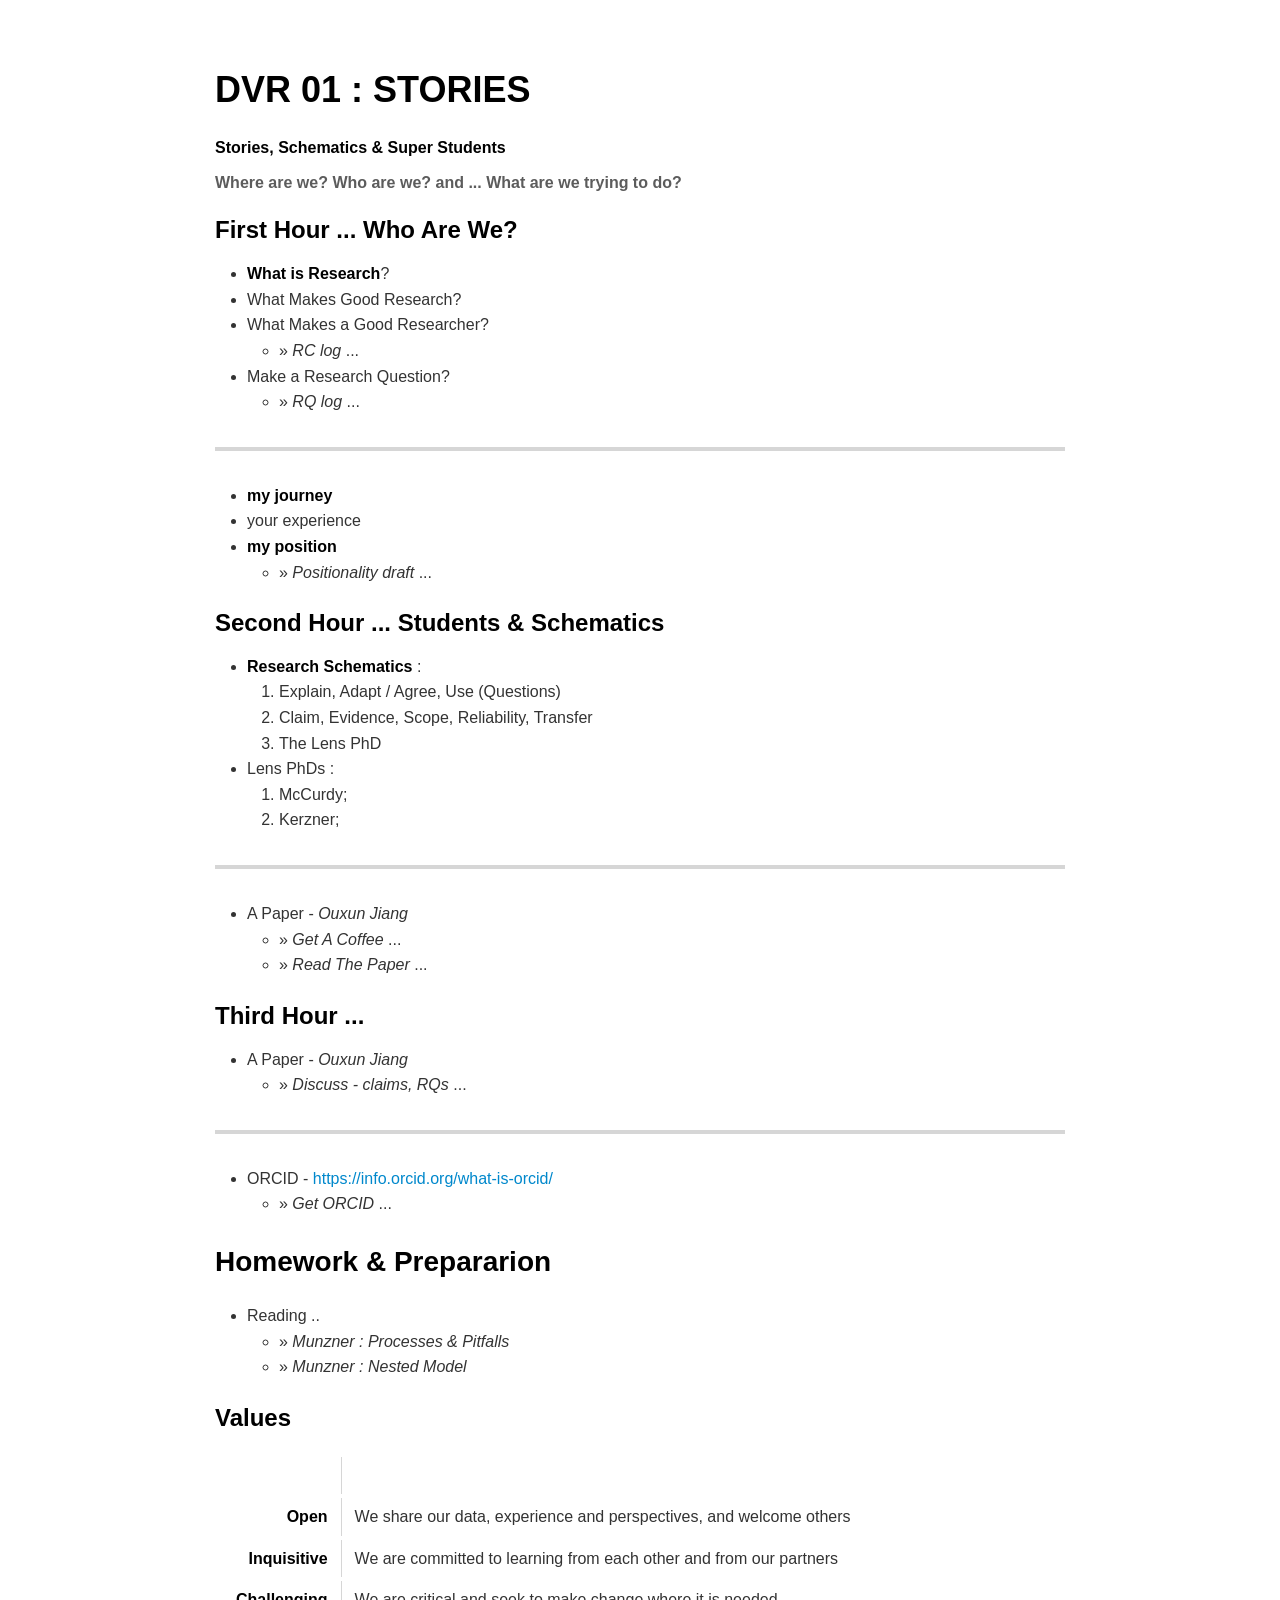
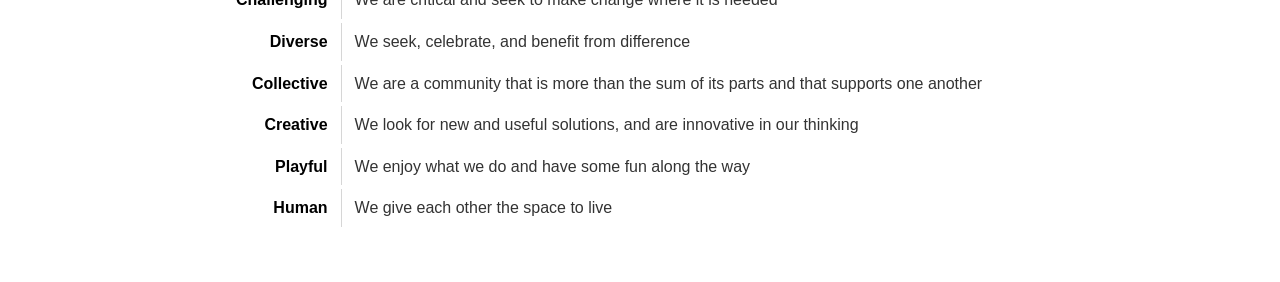
<file: plans/dvr.01.STORIES.html>
<!DOCTYPE html><html><head>
      <title>dvr.01.STORIES</title>
      <meta charset="utf-8">
      <meta name="viewport" content="width=device-width, initial-scale=1.0">
      
      <link rel="stylesheet" href="file:////Users/j.dykes/.vscode/extensions/gicentre.markdown-preview-enhanced-with-litvis-0.31.0/node_modules/mume-with-litvis/dependencies/katex/katex.min.css">
      
      
      
      
      
      
      
      
      
      <style>
      /**
 * prism.js Github theme based on GitHub's theme.
 * @author Sam Clarke
 */
code[class*="language-"],
pre[class*="language-"] {
  color: #333;
  background: none;
  font-family: Consolas, "Liberation Mono", Menlo, Courier, monospace;
  text-align: left;
  white-space: pre;
  word-spacing: normal;
  word-break: normal;
  word-wrap: normal;
  line-height: 1.4;

  -moz-tab-size: 8;
  -o-tab-size: 8;
  tab-size: 8;

  -webkit-hyphens: none;
  -moz-hyphens: none;
  -ms-hyphens: none;
  hyphens: none;
}

/* Code blocks */
pre[class*="language-"] {
  padding: .8em;
  overflow: auto;
  /* border: 1px solid #ddd; */
  border-radius: 3px;
  /* background: #fff; */
  background: #f5f5f5;
}

/* Inline code */
:not(pre) > code[class*="language-"] {
  padding: .1em;
  border-radius: .3em;
  white-space: normal;
  background: #f5f5f5;
}

.token.comment,
.token.blockquote {
  color: #969896;
}

.token.cdata {
  color: #183691;
}

.token.doctype,
.token.punctuation,
.token.variable,
.token.macro.property {
  color: #333;
}

.token.operator,
.token.important,
.token.keyword,
.token.rule,
.token.builtin {
  color: #a71d5d;
}

.token.string,
.token.url,
.token.regex,
.token.attr-value {
  color: #183691;
}

.token.property,
.token.number,
.token.boolean,
.token.entity,
.token.atrule,
.token.constant,
.token.symbol,
.token.command,
.token.code {
  color: #0086b3;
}

.token.tag,
.token.selector,
.token.prolog {
  color: #63a35c;
}

.token.function,
.token.namespace,
.token.pseudo-element,
.token.class,
.token.class-name,
.token.pseudo-class,
.token.id,
.token.url-reference .token.variable,
.token.attr-name {
  color: #795da3;
}

.token.entity {
  cursor: help;
}

.token.title,
.token.title .token.punctuation {
  font-weight: bold;
  color: #1d3e81;
}

.token.list {
  color: #ed6a43;
}

.token.inserted {
  background-color: #eaffea;
  color: #55a532;
}

.token.deleted {
  background-color: #ffecec;
  color: #bd2c00;
}

.token.bold {
  font-weight: bold;
}

.token.italic {
  font-style: italic;
}


/* JSON */
.language-json .token.property {
  color: #183691;
}

.language-markup .token.tag .token.punctuation {
  color: #333;
}

/* CSS */
code.language-css,
.language-css .token.function {
  color: #0086b3;
}

/* YAML */
.language-yaml .token.atrule {
  color: #63a35c;
}

code.language-yaml {
  color: #183691;
}

/* Ruby */
.language-ruby .token.function {
  color: #333;
}

/* Markdown */
.language-markdown .token.url {
  color: #795da3;
}

/* Makefile */
.language-makefile .token.symbol {
  color: #795da3;
}

.language-makefile .token.variable {
  color: #183691;
}

.language-makefile .token.builtin {
  color: #0086b3;
}

/* Bash */
.language-bash .token.keyword {
  color: #0086b3;
}

/* highlight */
pre[data-line] {
  position: relative;
  padding: 1em 0 1em 3em;
}
pre[data-line] .line-highlight-wrapper {
  position: absolute;
  top: 0;
  left: 0;
  background-color: transparent;
  display: block;
  width: 100%;
}

pre[data-line] .line-highlight {
  position: absolute;
  left: 0;
  right: 0;
  padding: inherit 0;
  margin-top: 1em;
  background: hsla(24, 20%, 50%,.08);
  background: linear-gradient(to right, hsla(24, 20%, 50%,.1) 70%, hsla(24, 20%, 50%,0));
  pointer-events: none;
  line-height: inherit;
  white-space: pre;
}

pre[data-line] .line-highlight:before, 
pre[data-line] .line-highlight[data-end]:after {
  content: attr(data-start);
  position: absolute;
  top: .4em;
  left: .6em;
  min-width: 1em;
  padding: 0 .5em;
  background-color: hsla(24, 20%, 50%,.4);
  color: hsl(24, 20%, 95%);
  font: bold 65%/1.5 sans-serif;
  text-align: center;
  vertical-align: .3em;
  border-radius: 999px;
  text-shadow: none;
  box-shadow: 0 1px white;
}

pre[data-line] .line-highlight[data-end]:after {
  content: attr(data-end);
  top: auto;
  bottom: .4em;
}html body{font-family:"Helvetica Neue",Helvetica,"Segoe UI",Arial,freesans,sans-serif;font-size:16px;line-height:1.6;color:#333;background-color:#fff;overflow:initial;box-sizing:border-box;word-wrap:break-word}html body>:first-child{margin-top:0}html body h1,html body h2,html body h3,html body h4,html body h5,html body h6{line-height:1.2;margin-top:1em;margin-bottom:16px;color:#000}html body h1{font-size:2.25em;font-weight:300;padding-bottom:.3em}html body h2{font-size:1.75em;font-weight:400;padding-bottom:.3em}html body h3{font-size:1.5em;font-weight:500}html body h4{font-size:1.25em;font-weight:600}html body h5{font-size:1.1em;font-weight:600}html body h6{font-size:1em;font-weight:600}html body h1,html body h2,html body h3,html body h4,html body h5{font-weight:600}html body h5{font-size:1em}html body h6{color:#5c5c5c}html body strong{color:#000}html body del{color:#5c5c5c}html body a:not([href]){color:inherit;text-decoration:none}html body a{color:#08c;text-decoration:none}html body a:hover{color:#00a3f5;text-decoration:none}html body img{max-width:100%}html body>p{margin-top:0;margin-bottom:16px;word-wrap:break-word}html body>ul,html body>ol{margin-bottom:16px}html body ul,html body ol{padding-left:2em}html body ul.no-list,html body ol.no-list{padding:0;list-style-type:none}html body ul ul,html body ul ol,html body ol ol,html body ol ul{margin-top:0;margin-bottom:0}html body li{margin-bottom:0}html body li.task-list-item{list-style:none}html body li>p{margin-top:0;margin-bottom:0}html body .task-list-item-checkbox{margin:0 .2em .25em -1.8em;vertical-align:middle}html body .task-list-item-checkbox:hover{cursor:pointer}html body blockquote{margin:16px 0;font-size:inherit;padding:0 15px;color:#5c5c5c;background-color:#f0f0f0;border-left:4px solid #d6d6d6}html body blockquote>:first-child{margin-top:0}html body blockquote>:last-child{margin-bottom:0}html body hr{height:4px;margin:32px 0;background-color:#d6d6d6;border:0 none}html body table{margin:10px 0 15px 0;border-collapse:collapse;border-spacing:0;display:block;width:100%;overflow:auto;word-break:normal;word-break:keep-all}html body table th{font-weight:bold;color:#000}html body table td,html body table th{border:1px solid #d6d6d6;padding:6px 13px}html body dl{padding:0}html body dl dt{padding:0;margin-top:16px;font-size:1em;font-style:italic;font-weight:bold}html body dl dd{padding:0 16px;margin-bottom:16px}html body code{font-family:Menlo,Monaco,Consolas,'Courier New',monospace;font-size:.85em !important;color:#000;background-color:#f0f0f0;border-radius:3px;padding:.2em 0}html body code::before,html body code::after{letter-spacing:-0.2em;content:"\00a0"}html body pre>code{padding:0;margin:0;font-size:.85em !important;word-break:normal;white-space:pre;background:transparent;border:0}html body .highlight{margin-bottom:16px}html body .highlight pre,html body pre{padding:1em;overflow:auto;font-size:.85em !important;line-height:1.45;border:#d6d6d6;border-radius:3px}html body .highlight pre{margin-bottom:0;word-break:normal}html body pre code,html body pre tt{display:inline;max-width:initial;padding:0;margin:0;overflow:initial;line-height:inherit;word-wrap:normal;background-color:transparent;border:0}html body pre code:before,html body pre tt:before,html body pre code:after,html body pre tt:after{content:normal}html body p,html body blockquote,html body ul,html body ol,html body dl,html body pre{margin-top:0;margin-bottom:16px}html body kbd{color:#000;border:1px solid #d6d6d6;border-bottom:2px solid #c7c7c7;padding:2px 4px;background-color:#f0f0f0;border-radius:3px}@media print{html body{background-color:#fff}html body h1,html body h2,html body h3,html body h4,html body h5,html body h6{color:#000;page-break-after:avoid}html body blockquote{color:#5c5c5c}html body pre{page-break-inside:avoid}html body table{display:table}html body img{display:block;max-width:100%;max-height:100%}html body pre,html body code{word-wrap:break-word;white-space:pre}}.markdown-preview{width:100%;height:100%;box-sizing:border-box}.markdown-preview .pagebreak,.markdown-preview .newpage{page-break-before:always}.markdown-preview pre.line-numbers{position:relative;padding-left:3.8em;counter-reset:linenumber}.markdown-preview pre.line-numbers>code{position:relative}.markdown-preview pre.line-numbers .line-numbers-rows{position:absolute;pointer-events:none;top:1em;font-size:100%;left:0;width:3em;letter-spacing:-1px;border-right:1px solid #999;-webkit-user-select:none;-moz-user-select:none;-ms-user-select:none;user-select:none}.markdown-preview pre.line-numbers .line-numbers-rows>span{pointer-events:none;display:block;counter-increment:linenumber}.markdown-preview pre.line-numbers .line-numbers-rows>span:before{content:counter(linenumber);color:#999;display:block;padding-right:.8em;text-align:right}.markdown-preview .mathjax-exps .MathJax_Display{text-align:center !important}.markdown-preview:not([for="preview"]) .code-chunk .btn-group{display:none}.markdown-preview:not([for="preview"]) .code-chunk .status{display:none}.markdown-preview:not([for="preview"]) .code-chunk .output-div{margin-bottom:16px}.markdown-preview .md-toc{padding:0}.markdown-preview .md-toc .md-toc-link-wrapper .md-toc-link{display:inline;padding:.25rem 0}.markdown-preview .md-toc .md-toc-link-wrapper .md-toc-link p,.markdown-preview .md-toc .md-toc-link-wrapper .md-toc-link div{display:inline}.markdown-preview .md-toc .md-toc-link-wrapper.highlighted .md-toc-link{font-weight:800}.scrollbar-style::-webkit-scrollbar{width:8px}.scrollbar-style::-webkit-scrollbar-track{border-radius:10px;background-color:transparent}.scrollbar-style::-webkit-scrollbar-thumb{border-radius:5px;background-color:rgba(150,150,150,0.66);border:4px solid rgba(150,150,150,0.66);background-clip:content-box}html body[for="html-export"]:not([data-presentation-mode]){position:relative;width:100%;height:100%;top:0;left:0;margin:0;padding:0;overflow:auto}html body[for="html-export"]:not([data-presentation-mode]) .markdown-preview{position:relative;top:0}@media screen and (min-width:914px){html body[for="html-export"]:not([data-presentation-mode]) .markdown-preview{padding:2em calc(50% - 457px + 2em)}}@media screen and (max-width:914px){html body[for="html-export"]:not([data-presentation-mode]) .markdown-preview{padding:2em}}@media screen and (max-width:450px){html body[for="html-export"]:not([data-presentation-mode]) .markdown-preview{font-size:14px !important;padding:1em}}@media print{html body[for="html-export"]:not([data-presentation-mode]) #sidebar-toc-btn{display:none}}html body[for="html-export"]:not([data-presentation-mode]) #sidebar-toc-btn{position:fixed;bottom:8px;left:8px;font-size:28px;cursor:pointer;color:inherit;z-index:99;width:32px;text-align:center;opacity:.4}html body[for="html-export"]:not([data-presentation-mode])[html-show-sidebar-toc] #sidebar-toc-btn{opacity:1}html body[for="html-export"]:not([data-presentation-mode])[html-show-sidebar-toc] .md-sidebar-toc{position:fixed;top:0;left:0;width:300px;height:100%;padding:32px 0 48px 0;font-size:14px;box-shadow:0 0 4px rgba(150,150,150,0.33);box-sizing:border-box;overflow:auto;background-color:inherit}html body[for="html-export"]:not([data-presentation-mode])[html-show-sidebar-toc] .md-sidebar-toc::-webkit-scrollbar{width:8px}html body[for="html-export"]:not([data-presentation-mode])[html-show-sidebar-toc] .md-sidebar-toc::-webkit-scrollbar-track{border-radius:10px;background-color:transparent}html body[for="html-export"]:not([data-presentation-mode])[html-show-sidebar-toc] .md-sidebar-toc::-webkit-scrollbar-thumb{border-radius:5px;background-color:rgba(150,150,150,0.66);border:4px solid rgba(150,150,150,0.66);background-clip:content-box}html body[for="html-export"]:not([data-presentation-mode])[html-show-sidebar-toc] .md-sidebar-toc a{text-decoration:none}html body[for="html-export"]:not([data-presentation-mode])[html-show-sidebar-toc] .md-sidebar-toc .md-toc{padding:0 16px}html body[for="html-export"]:not([data-presentation-mode])[html-show-sidebar-toc] .md-sidebar-toc .md-toc .md-toc-link-wrapper .md-toc-link{display:inline;padding:.25rem 0}html body[for="html-export"]:not([data-presentation-mode])[html-show-sidebar-toc] .md-sidebar-toc .md-toc .md-toc-link-wrapper .md-toc-link p,html body[for="html-export"]:not([data-presentation-mode])[html-show-sidebar-toc] .md-sidebar-toc .md-toc .md-toc-link-wrapper .md-toc-link div{display:inline}html body[for="html-export"]:not([data-presentation-mode])[html-show-sidebar-toc] .md-sidebar-toc .md-toc .md-toc-link-wrapper.highlighted .md-toc-link{font-weight:800}html body[for="html-export"]:not([data-presentation-mode])[html-show-sidebar-toc] .markdown-preview{left:300px;width:calc(100% -  300px);padding:2em calc(50% - 457px -  300px/2);margin:0;box-sizing:border-box}@media screen and (max-width:1274px){html body[for="html-export"]:not([data-presentation-mode])[html-show-sidebar-toc] .markdown-preview{padding:2em}}@media screen and (max-width:450px){html body[for="html-export"]:not([data-presentation-mode])[html-show-sidebar-toc] .markdown-preview{width:100%}}html body[for="html-export"]:not([data-presentation-mode]):not([html-show-sidebar-toc]) .markdown-preview{left:50%;transform:translateX(-50%)}html body[for="html-export"]:not([data-presentation-mode]):not([html-show-sidebar-toc]) .md-sidebar-toc{display:none}
/* Please visit the URL below for more information: */
/*   https://shd101wyy.github.io/markdown-preview-enhanced/#/customize-css */

      </style>
    </head>
    <body for="html-export">
      <div class="mume markdown-preview  ">
      <h1 class="mume-header" id="dvr-01--stories">DVR 01 : STORIES</h1>

<h5 class="mume-header" id="stories-schematics--super-students">Stories, Schematics &amp; Super Students</h5>

<h6 class="mume-header" id="where-are-we-who-are-we-and--what-are-we-trying-to-do">Where are we? Who are we? and ... What are we trying to do?</h6>

<h3 class="mume-header" id="first-hour--who-are-we">First Hour ... Who Are We?</h3>

<ul>
<li><strong>What is Research</strong>?</li>
<li>What Makes Good Research?</li>
<li>What Makes a Good Researcher?
<ul>
<li>&#xBB; <em>RC log</em> ...</li>
</ul>
</li>
<li>Make a Research Question?
<ul>
<li>&#xBB; <em>RQ log</em> ...</li>
</ul>
</li>
</ul>
<hr>
<ul>
<li><strong>my journey</strong></li>
<li>your experience</li>
<li><strong>my position</strong>
<ul>
<li>&#xBB; <em>Positionality draft</em> ...</li>
</ul>
</li>
</ul>
<h3 class="mume-header" id="second-hour--students--schematics">Second Hour ... Students &amp; Schematics</h3>

<ul>
<li><strong>Research Schematics</strong> :
<ol>
<li>Explain, Adapt / Agree, Use (Questions)</li>
<li>Claim, Evidence, Scope, Reliability, Transfer</li>
<li>The Lens PhD</li>
</ol>
</li>
<li>Lens PhDs :
<ol>
<li>McCurdy;</li>
<li>Kerzner;</li>
</ol>
</li>
</ul>
<hr>
<ul>
<li>A Paper - <em>Ouxun Jiang</em>
<ul>
<li>&#xBB; <em>Get A Coffee</em> ...</li>
<li>&#xBB; <em>Read The Paper</em> ...</li>
</ul>
</li>
</ul>
<h3 class="mume-header" id="third-hour-">Third Hour ...</h3>

<ul>
<li>A Paper - <em>Ouxun Jiang</em>
<ul>
<li>&#xBB; <em>Discuss - claims, RQs</em> ...</li>
</ul>
</li>
</ul>
<hr>
<ul>
<li>ORCID - <a href="https://info.orcid.org/what-is-orcid/">https://info.orcid.org/what-is-orcid/</a>
<ul>
<li>&#xBB; <em>Get ORCID</em> ...</li>
</ul>
</li>
</ul>
<h2 class="mume-header" id="homework-amp-prepararion">Homework &amp; Prepararion</h2>

<ul>
<li>Reading ..
<ul>
<li>&#xBB; <em>Munzner : Processes &amp; Pitfalls</em></li>
<li>&#xBB; <em>Munzner : Nested Model</em></li>
</ul>
</li>
</ul>
<link rel="stylesheet" href="https://jsndyks.github.io/diverse-cdt/css/plan.css">
<h3 class="mume-header" id="values">Values</h3>

<table>
<thead>
<tr>
<th style="text-align:right">&#xA0;</th>
<th>&#xA0;</th>
</tr>
</thead>
<tbody>
<tr>
<td style="text-align:right"><strong>Open</strong></td>
<td>We share our data, experience and perspectives, and welcome others</td>
</tr>
<tr>
<td style="text-align:right"><strong>Inquisitive</strong></td>
<td>We are committed to learning from each other and from our partners</td>
</tr>
<tr>
<td style="text-align:right"><strong>Challenging</strong></td>
<td>We are critical and seek to make change where it is needed</td>
</tr>
<tr>
<td style="text-align:right"><strong>Diverse</strong></td>
<td>We seek, celebrate,&#xA0;and benefit from difference</td>
</tr>
<tr>
<td style="text-align:right"><strong>Collective</strong></td>
<td>We are a community that is more than the sum of its parts and that supports one another</td>
</tr>
<tr>
<td style="text-align:right"><strong>Creative</strong></td>
<td>We look for new and useful solutions, and are innovative in our thinking</td>
</tr>
<tr>
<td style="text-align:right"><strong>Playful</strong></td>
<td>We enjoy what we do and have some fun along the way</td>
</tr>
<tr>
<td style="text-align:right"><strong>Human</strong></td>
<td>We give each other the space to live</td>
</tr>
</tbody>
</table>
<style>
    table, thead, tbody, tr, td, th {border:4px #fff solid}
    </style>
      </div>
      
      
    
    
    
    
    
    
    
    
  
    </body></html>
</file>
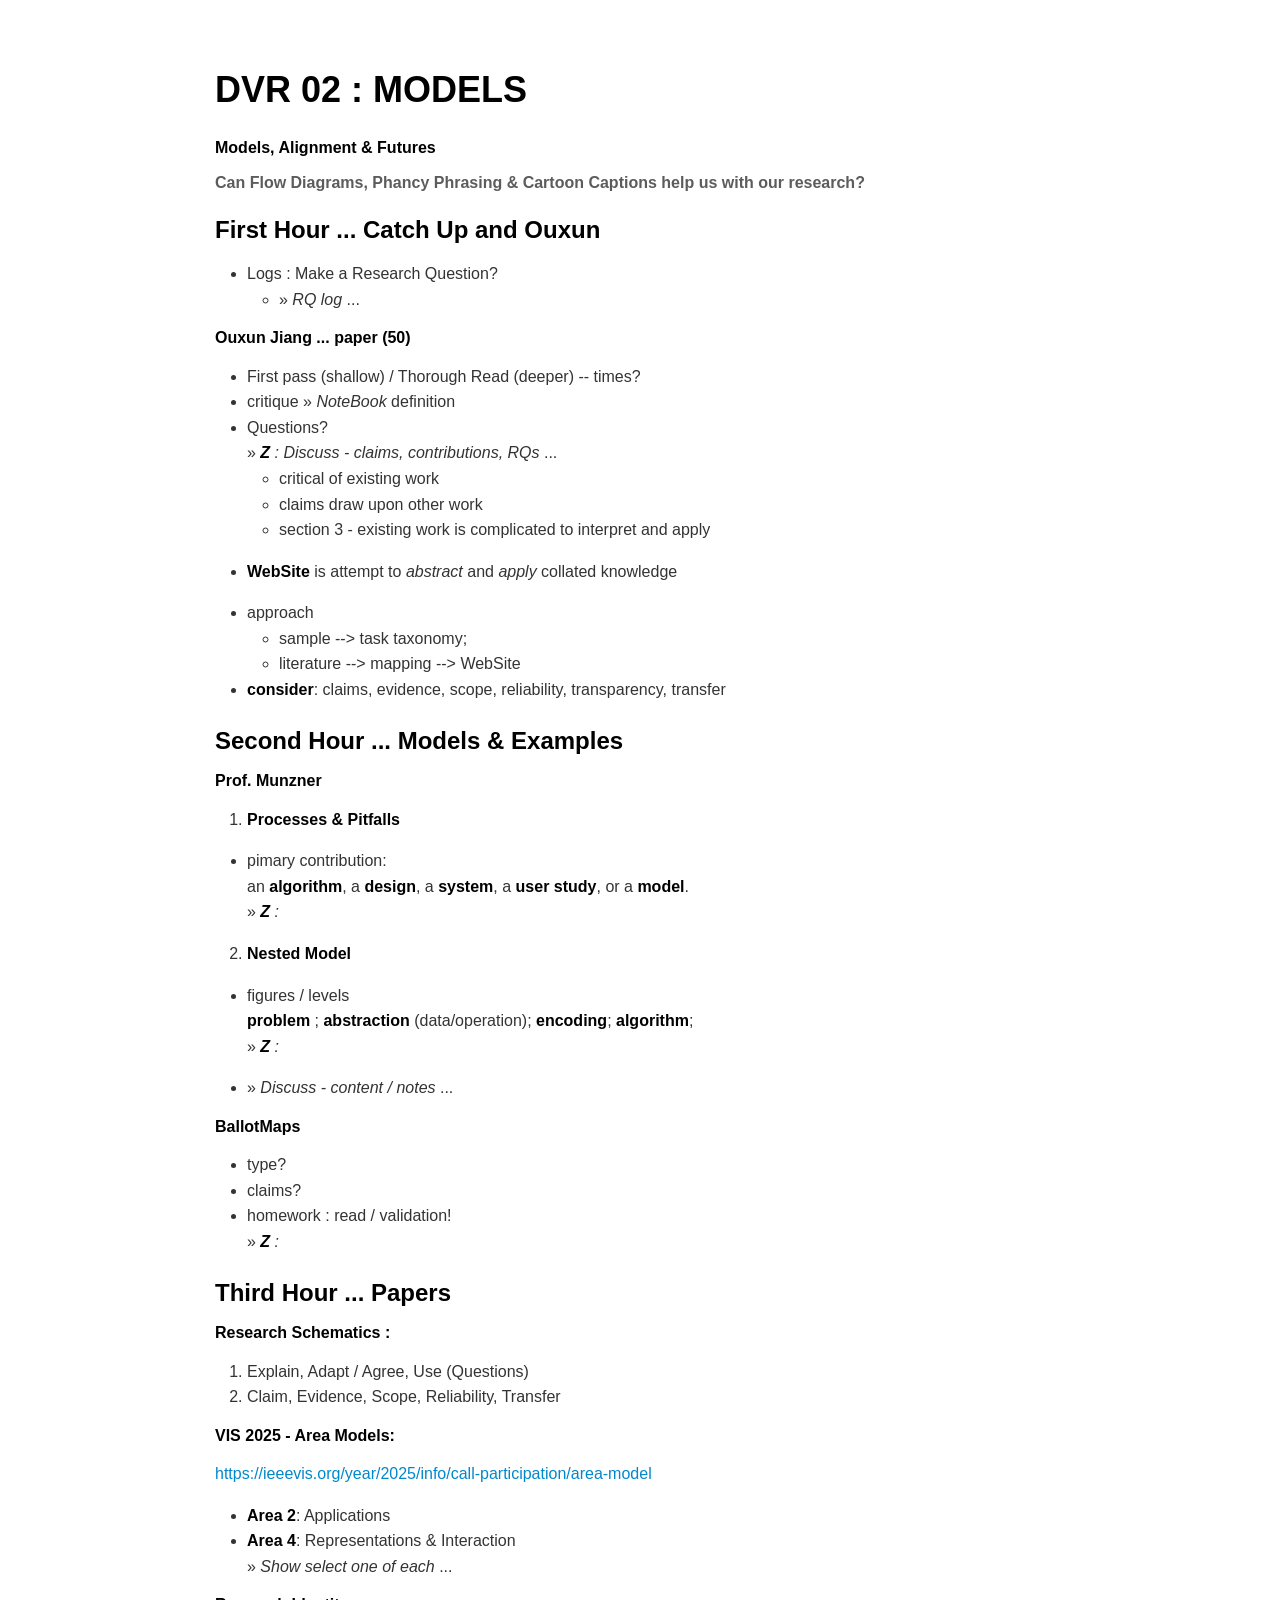
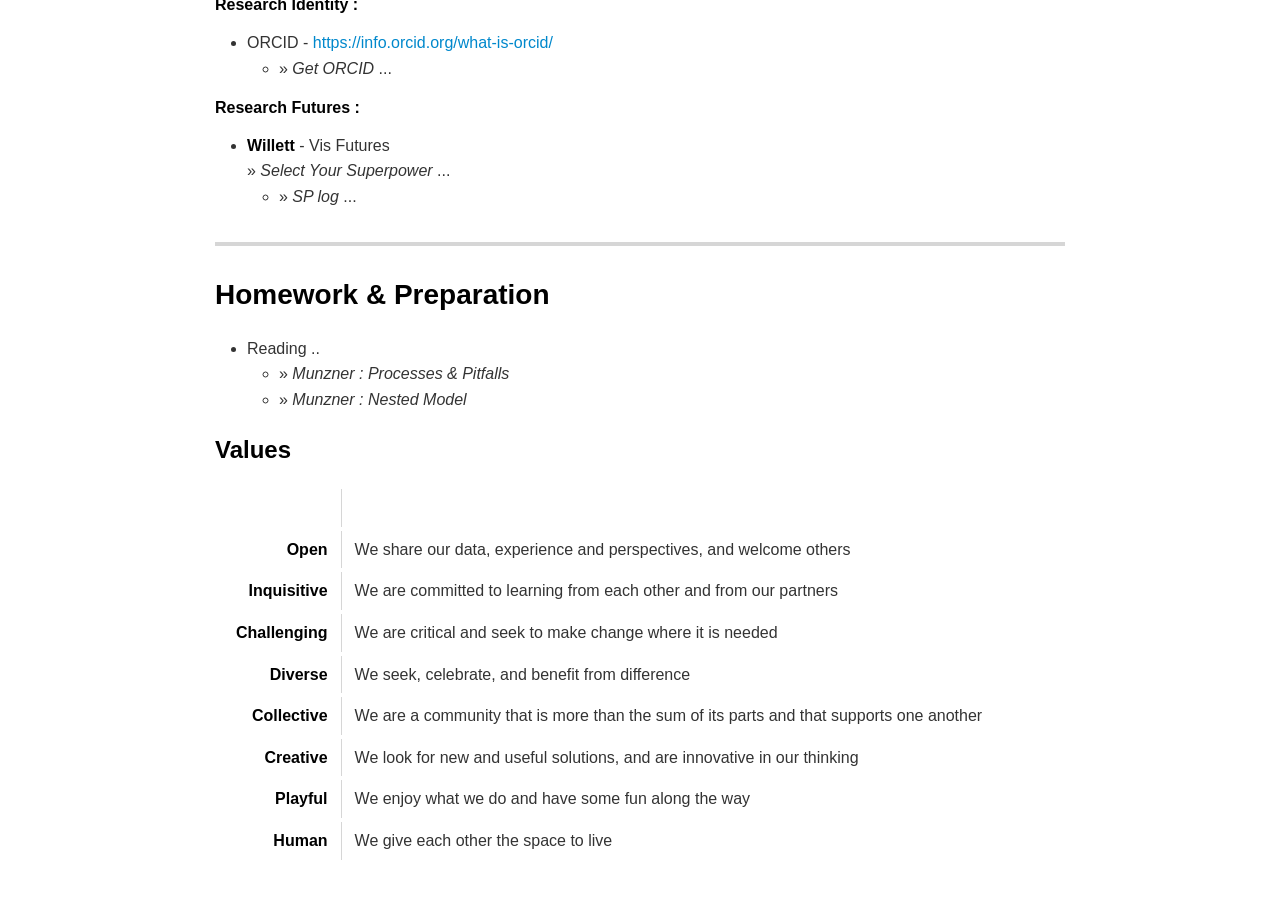
<file: plans/dvr.02.MODELS.html>
<!DOCTYPE html><html><head>
      <title>dvr.02.MODELS</title>
      <meta charset="utf-8">
      <meta name="viewport" content="width=device-width, initial-scale=1.0">
      
      <link rel="stylesheet" href="file:////Users/j.dykes/.vscode/extensions/gicentre.markdown-preview-enhanced-with-litvis-0.31.0/node_modules/mume-with-litvis/dependencies/katex/katex.min.css">
      
      
      
      
      
      
      
      
      
      <style>
      /**
 * prism.js Github theme based on GitHub's theme.
 * @author Sam Clarke
 */
code[class*="language-"],
pre[class*="language-"] {
  color: #333;
  background: none;
  font-family: Consolas, "Liberation Mono", Menlo, Courier, monospace;
  text-align: left;
  white-space: pre;
  word-spacing: normal;
  word-break: normal;
  word-wrap: normal;
  line-height: 1.4;

  -moz-tab-size: 8;
  -o-tab-size: 8;
  tab-size: 8;

  -webkit-hyphens: none;
  -moz-hyphens: none;
  -ms-hyphens: none;
  hyphens: none;
}

/* Code blocks */
pre[class*="language-"] {
  padding: .8em;
  overflow: auto;
  /* border: 1px solid #ddd; */
  border-radius: 3px;
  /* background: #fff; */
  background: #f5f5f5;
}

/* Inline code */
:not(pre) > code[class*="language-"] {
  padding: .1em;
  border-radius: .3em;
  white-space: normal;
  background: #f5f5f5;
}

.token.comment,
.token.blockquote {
  color: #969896;
}

.token.cdata {
  color: #183691;
}

.token.doctype,
.token.punctuation,
.token.variable,
.token.macro.property {
  color: #333;
}

.token.operator,
.token.important,
.token.keyword,
.token.rule,
.token.builtin {
  color: #a71d5d;
}

.token.string,
.token.url,
.token.regex,
.token.attr-value {
  color: #183691;
}

.token.property,
.token.number,
.token.boolean,
.token.entity,
.token.atrule,
.token.constant,
.token.symbol,
.token.command,
.token.code {
  color: #0086b3;
}

.token.tag,
.token.selector,
.token.prolog {
  color: #63a35c;
}

.token.function,
.token.namespace,
.token.pseudo-element,
.token.class,
.token.class-name,
.token.pseudo-class,
.token.id,
.token.url-reference .token.variable,
.token.attr-name {
  color: #795da3;
}

.token.entity {
  cursor: help;
}

.token.title,
.token.title .token.punctuation {
  font-weight: bold;
  color: #1d3e81;
}

.token.list {
  color: #ed6a43;
}

.token.inserted {
  background-color: #eaffea;
  color: #55a532;
}

.token.deleted {
  background-color: #ffecec;
  color: #bd2c00;
}

.token.bold {
  font-weight: bold;
}

.token.italic {
  font-style: italic;
}


/* JSON */
.language-json .token.property {
  color: #183691;
}

.language-markup .token.tag .token.punctuation {
  color: #333;
}

/* CSS */
code.language-css,
.language-css .token.function {
  color: #0086b3;
}

/* YAML */
.language-yaml .token.atrule {
  color: #63a35c;
}

code.language-yaml {
  color: #183691;
}

/* Ruby */
.language-ruby .token.function {
  color: #333;
}

/* Markdown */
.language-markdown .token.url {
  color: #795da3;
}

/* Makefile */
.language-makefile .token.symbol {
  color: #795da3;
}

.language-makefile .token.variable {
  color: #183691;
}

.language-makefile .token.builtin {
  color: #0086b3;
}

/* Bash */
.language-bash .token.keyword {
  color: #0086b3;
}

/* highlight */
pre[data-line] {
  position: relative;
  padding: 1em 0 1em 3em;
}
pre[data-line] .line-highlight-wrapper {
  position: absolute;
  top: 0;
  left: 0;
  background-color: transparent;
  display: block;
  width: 100%;
}

pre[data-line] .line-highlight {
  position: absolute;
  left: 0;
  right: 0;
  padding: inherit 0;
  margin-top: 1em;
  background: hsla(24, 20%, 50%,.08);
  background: linear-gradient(to right, hsla(24, 20%, 50%,.1) 70%, hsla(24, 20%, 50%,0));
  pointer-events: none;
  line-height: inherit;
  white-space: pre;
}

pre[data-line] .line-highlight:before, 
pre[data-line] .line-highlight[data-end]:after {
  content: attr(data-start);
  position: absolute;
  top: .4em;
  left: .6em;
  min-width: 1em;
  padding: 0 .5em;
  background-color: hsla(24, 20%, 50%,.4);
  color: hsl(24, 20%, 95%);
  font: bold 65%/1.5 sans-serif;
  text-align: center;
  vertical-align: .3em;
  border-radius: 999px;
  text-shadow: none;
  box-shadow: 0 1px white;
}

pre[data-line] .line-highlight[data-end]:after {
  content: attr(data-end);
  top: auto;
  bottom: .4em;
}html body{font-family:"Helvetica Neue",Helvetica,"Segoe UI",Arial,freesans,sans-serif;font-size:16px;line-height:1.6;color:#333;background-color:#fff;overflow:initial;box-sizing:border-box;word-wrap:break-word}html body>:first-child{margin-top:0}html body h1,html body h2,html body h3,html body h4,html body h5,html body h6{line-height:1.2;margin-top:1em;margin-bottom:16px;color:#000}html body h1{font-size:2.25em;font-weight:300;padding-bottom:.3em}html body h2{font-size:1.75em;font-weight:400;padding-bottom:.3em}html body h3{font-size:1.5em;font-weight:500}html body h4{font-size:1.25em;font-weight:600}html body h5{font-size:1.1em;font-weight:600}html body h6{font-size:1em;font-weight:600}html body h1,html body h2,html body h3,html body h4,html body h5{font-weight:600}html body h5{font-size:1em}html body h6{color:#5c5c5c}html body strong{color:#000}html body del{color:#5c5c5c}html body a:not([href]){color:inherit;text-decoration:none}html body a{color:#08c;text-decoration:none}html body a:hover{color:#00a3f5;text-decoration:none}html body img{max-width:100%}html body>p{margin-top:0;margin-bottom:16px;word-wrap:break-word}html body>ul,html body>ol{margin-bottom:16px}html body ul,html body ol{padding-left:2em}html body ul.no-list,html body ol.no-list{padding:0;list-style-type:none}html body ul ul,html body ul ol,html body ol ol,html body ol ul{margin-top:0;margin-bottom:0}html body li{margin-bottom:0}html body li.task-list-item{list-style:none}html body li>p{margin-top:0;margin-bottom:0}html body .task-list-item-checkbox{margin:0 .2em .25em -1.8em;vertical-align:middle}html body .task-list-item-checkbox:hover{cursor:pointer}html body blockquote{margin:16px 0;font-size:inherit;padding:0 15px;color:#5c5c5c;background-color:#f0f0f0;border-left:4px solid #d6d6d6}html body blockquote>:first-child{margin-top:0}html body blockquote>:last-child{margin-bottom:0}html body hr{height:4px;margin:32px 0;background-color:#d6d6d6;border:0 none}html body table{margin:10px 0 15px 0;border-collapse:collapse;border-spacing:0;display:block;width:100%;overflow:auto;word-break:normal;word-break:keep-all}html body table th{font-weight:bold;color:#000}html body table td,html body table th{border:1px solid #d6d6d6;padding:6px 13px}html body dl{padding:0}html body dl dt{padding:0;margin-top:16px;font-size:1em;font-style:italic;font-weight:bold}html body dl dd{padding:0 16px;margin-bottom:16px}html body code{font-family:Menlo,Monaco,Consolas,'Courier New',monospace;font-size:.85em !important;color:#000;background-color:#f0f0f0;border-radius:3px;padding:.2em 0}html body code::before,html body code::after{letter-spacing:-0.2em;content:"\00a0"}html body pre>code{padding:0;margin:0;font-size:.85em !important;word-break:normal;white-space:pre;background:transparent;border:0}html body .highlight{margin-bottom:16px}html body .highlight pre,html body pre{padding:1em;overflow:auto;font-size:.85em !important;line-height:1.45;border:#d6d6d6;border-radius:3px}html body .highlight pre{margin-bottom:0;word-break:normal}html body pre code,html body pre tt{display:inline;max-width:initial;padding:0;margin:0;overflow:initial;line-height:inherit;word-wrap:normal;background-color:transparent;border:0}html body pre code:before,html body pre tt:before,html body pre code:after,html body pre tt:after{content:normal}html body p,html body blockquote,html body ul,html body ol,html body dl,html body pre{margin-top:0;margin-bottom:16px}html body kbd{color:#000;border:1px solid #d6d6d6;border-bottom:2px solid #c7c7c7;padding:2px 4px;background-color:#f0f0f0;border-radius:3px}@media print{html body{background-color:#fff}html body h1,html body h2,html body h3,html body h4,html body h5,html body h6{color:#000;page-break-after:avoid}html body blockquote{color:#5c5c5c}html body pre{page-break-inside:avoid}html body table{display:table}html body img{display:block;max-width:100%;max-height:100%}html body pre,html body code{word-wrap:break-word;white-space:pre}}.markdown-preview{width:100%;height:100%;box-sizing:border-box}.markdown-preview .pagebreak,.markdown-preview .newpage{page-break-before:always}.markdown-preview pre.line-numbers{position:relative;padding-left:3.8em;counter-reset:linenumber}.markdown-preview pre.line-numbers>code{position:relative}.markdown-preview pre.line-numbers .line-numbers-rows{position:absolute;pointer-events:none;top:1em;font-size:100%;left:0;width:3em;letter-spacing:-1px;border-right:1px solid #999;-webkit-user-select:none;-moz-user-select:none;-ms-user-select:none;user-select:none}.markdown-preview pre.line-numbers .line-numbers-rows>span{pointer-events:none;display:block;counter-increment:linenumber}.markdown-preview pre.line-numbers .line-numbers-rows>span:before{content:counter(linenumber);color:#999;display:block;padding-right:.8em;text-align:right}.markdown-preview .mathjax-exps .MathJax_Display{text-align:center !important}.markdown-preview:not([for="preview"]) .code-chunk .btn-group{display:none}.markdown-preview:not([for="preview"]) .code-chunk .status{display:none}.markdown-preview:not([for="preview"]) .code-chunk .output-div{margin-bottom:16px}.markdown-preview .md-toc{padding:0}.markdown-preview .md-toc .md-toc-link-wrapper .md-toc-link{display:inline;padding:.25rem 0}.markdown-preview .md-toc .md-toc-link-wrapper .md-toc-link p,.markdown-preview .md-toc .md-toc-link-wrapper .md-toc-link div{display:inline}.markdown-preview .md-toc .md-toc-link-wrapper.highlighted .md-toc-link{font-weight:800}.scrollbar-style::-webkit-scrollbar{width:8px}.scrollbar-style::-webkit-scrollbar-track{border-radius:10px;background-color:transparent}.scrollbar-style::-webkit-scrollbar-thumb{border-radius:5px;background-color:rgba(150,150,150,0.66);border:4px solid rgba(150,150,150,0.66);background-clip:content-box}html body[for="html-export"]:not([data-presentation-mode]){position:relative;width:100%;height:100%;top:0;left:0;margin:0;padding:0;overflow:auto}html body[for="html-export"]:not([data-presentation-mode]) .markdown-preview{position:relative;top:0}@media screen and (min-width:914px){html body[for="html-export"]:not([data-presentation-mode]) .markdown-preview{padding:2em calc(50% - 457px + 2em)}}@media screen and (max-width:914px){html body[for="html-export"]:not([data-presentation-mode]) .markdown-preview{padding:2em}}@media screen and (max-width:450px){html body[for="html-export"]:not([data-presentation-mode]) .markdown-preview{font-size:14px !important;padding:1em}}@media print{html body[for="html-export"]:not([data-presentation-mode]) #sidebar-toc-btn{display:none}}html body[for="html-export"]:not([data-presentation-mode]) #sidebar-toc-btn{position:fixed;bottom:8px;left:8px;font-size:28px;cursor:pointer;color:inherit;z-index:99;width:32px;text-align:center;opacity:.4}html body[for="html-export"]:not([data-presentation-mode])[html-show-sidebar-toc] #sidebar-toc-btn{opacity:1}html body[for="html-export"]:not([data-presentation-mode])[html-show-sidebar-toc] .md-sidebar-toc{position:fixed;top:0;left:0;width:300px;height:100%;padding:32px 0 48px 0;font-size:14px;box-shadow:0 0 4px rgba(150,150,150,0.33);box-sizing:border-box;overflow:auto;background-color:inherit}html body[for="html-export"]:not([data-presentation-mode])[html-show-sidebar-toc] .md-sidebar-toc::-webkit-scrollbar{width:8px}html body[for="html-export"]:not([data-presentation-mode])[html-show-sidebar-toc] .md-sidebar-toc::-webkit-scrollbar-track{border-radius:10px;background-color:transparent}html body[for="html-export"]:not([data-presentation-mode])[html-show-sidebar-toc] .md-sidebar-toc::-webkit-scrollbar-thumb{border-radius:5px;background-color:rgba(150,150,150,0.66);border:4px solid rgba(150,150,150,0.66);background-clip:content-box}html body[for="html-export"]:not([data-presentation-mode])[html-show-sidebar-toc] .md-sidebar-toc a{text-decoration:none}html body[for="html-export"]:not([data-presentation-mode])[html-show-sidebar-toc] .md-sidebar-toc .md-toc{padding:0 16px}html body[for="html-export"]:not([data-presentation-mode])[html-show-sidebar-toc] .md-sidebar-toc .md-toc .md-toc-link-wrapper .md-toc-link{display:inline;padding:.25rem 0}html body[for="html-export"]:not([data-presentation-mode])[html-show-sidebar-toc] .md-sidebar-toc .md-toc .md-toc-link-wrapper .md-toc-link p,html body[for="html-export"]:not([data-presentation-mode])[html-show-sidebar-toc] .md-sidebar-toc .md-toc .md-toc-link-wrapper .md-toc-link div{display:inline}html body[for="html-export"]:not([data-presentation-mode])[html-show-sidebar-toc] .md-sidebar-toc .md-toc .md-toc-link-wrapper.highlighted .md-toc-link{font-weight:800}html body[for="html-export"]:not([data-presentation-mode])[html-show-sidebar-toc] .markdown-preview{left:300px;width:calc(100% -  300px);padding:2em calc(50% - 457px -  300px/2);margin:0;box-sizing:border-box}@media screen and (max-width:1274px){html body[for="html-export"]:not([data-presentation-mode])[html-show-sidebar-toc] .markdown-preview{padding:2em}}@media screen and (max-width:450px){html body[for="html-export"]:not([data-presentation-mode])[html-show-sidebar-toc] .markdown-preview{width:100%}}html body[for="html-export"]:not([data-presentation-mode]):not([html-show-sidebar-toc]) .markdown-preview{left:50%;transform:translateX(-50%)}html body[for="html-export"]:not([data-presentation-mode]):not([html-show-sidebar-toc]) .md-sidebar-toc{display:none}
/* Please visit the URL below for more information: */
/*   https://shd101wyy.github.io/markdown-preview-enhanced/#/customize-css */

      </style>
    </head>
    <body for="html-export">
      <div class="mume markdown-preview  ">
      <h1 class="mume-header" id="dvr-02--models">DVR 02 : MODELS</h1>

<h5 class="mume-header" id="models-alignment--futures">Models, Alignment &amp; Futures</h5>

<h6 class="mume-header" id="can-flow-diagrams-phancy-phrasing--cartoon-captions-help-us-with-our-research">Can Flow Diagrams, Phancy Phrasing &amp; Cartoon Captions help us with our research?</h6>

<h3 class="mume-header" id="first-hour--catch-up-and-ouxun">First Hour ... Catch Up and Ouxun</h3>

<ul>
<li>Logs : Make a Research Question?
<ul>
<li>&#xBB; <em>RQ log</em> ...</li>
</ul>
</li>
</ul>
<h5 class="mume-header" id="ouxun-jiang--paper-50">Ouxun Jiang ... paper (50)</h5>

<ul>
<li>
<p>First pass (shallow) / Thorough Read (deeper) -- times?</p>
</li>
<li>
<p>critique  &#xBB; <em>NoteBook</em> definition</p>
</li>
<li>
<p>Questions?<br>
&#xBB; <em><strong>Z</strong> : Discuss - claims, contributions, RQs</em> ...</p>
<ul>
<li>critical of existing work</li>
<li>claims draw upon other work</li>
<li>section 3 - existing work is complicated to interpret and apply</li>
</ul>
</li>
</ul>
<ul>
<li><strong>WebSite</strong> is attempt to <em>abstract</em> and <em>apply</em> collated knowledge</li>
</ul>
<ul>
<li>
<p>approach</p>
<ul>
<li>sample --&gt; task taxonomy;</li>
<li>literature --&gt; mapping --&gt; WebSite</li>
</ul>
</li>
<li>
<p><strong>consider</strong>: claims, evidence, scope, reliability, transparency, transfer</p>
</li>
</ul>
<h3 class="mume-header" id="second-hour--models--examples">Second Hour ... Models &amp; Examples</h3>

<h5 class="mume-header" id="prof-munzner"><strong>Prof. Munzner</strong></h5>

<ol>
<li><strong>Processes &amp; Pitfalls</strong></li>
</ol>
<ul>
<li>pimary contribution:<br>
an <strong>algorithm</strong>, a <strong>design</strong>, a <strong>system</strong>, a <strong>user study</strong>, or a <strong>model</strong>.<br>
&#xBB; <em><strong>Z</strong> :</em></li>
</ul>
<ol start="2">
<li><strong>Nested Model</strong></li>
</ol>
<ul>
<li>figures / levels<br>
<strong>problem</strong> ; <strong>abstraction</strong> (data/operation); <strong>encoding</strong>; <strong>algorithm</strong>;<br>
&#xBB; <em><strong>Z</strong> :</em></li>
</ul>
<ul>
<li>&#xBB; <em>Discuss - content / notes</em> ...</li>
</ul>
<h5 class="mume-header" id="ballotmaps"><strong>BallotMaps</strong></h5>

<ul>
<li>type?</li>
<li>claims?</li>
<li>homework : read / validation!<br>
&#xBB; <em><strong>Z</strong> :</em></li>
</ul>
<h3 class="mume-header" id="third-hour--papers">Third Hour ... Papers</h3>

<h5 class="mume-header" id="research-schematics-"><strong>Research Schematics</strong> :</h5>

<ol>
<li>Explain, Adapt / Agree, Use (Questions)</li>
<li>Claim, Evidence, Scope, Reliability, Transfer</li>
</ol>
<h5 class="mume-header" id="vis-2025---area-models"><strong>VIS 2025 - Area Models:</strong></h5>

<p><a href="https://ieeevis.org/year/2025/info/call-participation/area-model">https://ieeevis.org/year/2025/info/call-participation/area-model</a></p>
<ul>
<li><strong>Area 2</strong>: Applications</li>
<li><strong>Area 4</strong>: Representations &amp; Interaction<br>
&#xBB; <em>Show select one of each</em> ...</li>
</ul>
<h5 class="mume-header" id="research-identity-"><strong>Research Identity</strong> :</h5>

<ul>
<li>ORCID - <a href="https://info.orcid.org/what-is-orcid/">https://info.orcid.org/what-is-orcid/</a>
<ul>
<li>&#xBB; <em>Get ORCID</em> ...</li>
</ul>
</li>
</ul>
<h5 class="mume-header" id="research-futures-"><strong>Research Futures</strong> :</h5>

<ul>
<li><strong>Willett</strong> - Vis Futures<br>
&#xBB; <em>Select Your Superpower</em> ...
<ul>
<li>&#xBB; <em>SP log</em> ...</li>
</ul>
</li>
</ul>
<hr>
<h2 class="mume-header" id="homework-amp-preparation">Homework &amp; Preparation</h2>

<ul>
<li>Reading ..
<ul>
<li>&#xBB; <em>Munzner : Processes &amp; Pitfalls</em></li>
<li>&#xBB; <em>Munzner : Nested Model</em></li>
</ul>
</li>
</ul>
<link rel="stylesheet" href="https://jsndyks.github.io/diverse-cdt/css/plan.css">
<h3 class="mume-header" id="values">Values</h3>

<table>
<thead>
<tr>
<th style="text-align:right">&#xA0;</th>
<th>&#xA0;</th>
</tr>
</thead>
<tbody>
<tr>
<td style="text-align:right"><strong>Open</strong></td>
<td>We share our data, experience and perspectives, and welcome others</td>
</tr>
<tr>
<td style="text-align:right"><strong>Inquisitive</strong></td>
<td>We are committed to learning from each other and from our partners</td>
</tr>
<tr>
<td style="text-align:right"><strong>Challenging</strong></td>
<td>We are critical and seek to make change where it is needed</td>
</tr>
<tr>
<td style="text-align:right"><strong>Diverse</strong></td>
<td>We seek, celebrate,&#xA0;and benefit from difference</td>
</tr>
<tr>
<td style="text-align:right"><strong>Collective</strong></td>
<td>We are a community that is more than the sum of its parts and that supports one another</td>
</tr>
<tr>
<td style="text-align:right"><strong>Creative</strong></td>
<td>We look for new and useful solutions, and are innovative in our thinking</td>
</tr>
<tr>
<td style="text-align:right"><strong>Playful</strong></td>
<td>We enjoy what we do and have some fun along the way</td>
</tr>
<tr>
<td style="text-align:right"><strong>Human</strong></td>
<td>We give each other the space to live</td>
</tr>
</tbody>
</table>
<style>
    table, thead, tbody, tr, td, th {border:4px #fff solid}
    </style>
      </div>
      
      
    
    
    
    
    
    
    
    
  
    </body></html>
</file>
